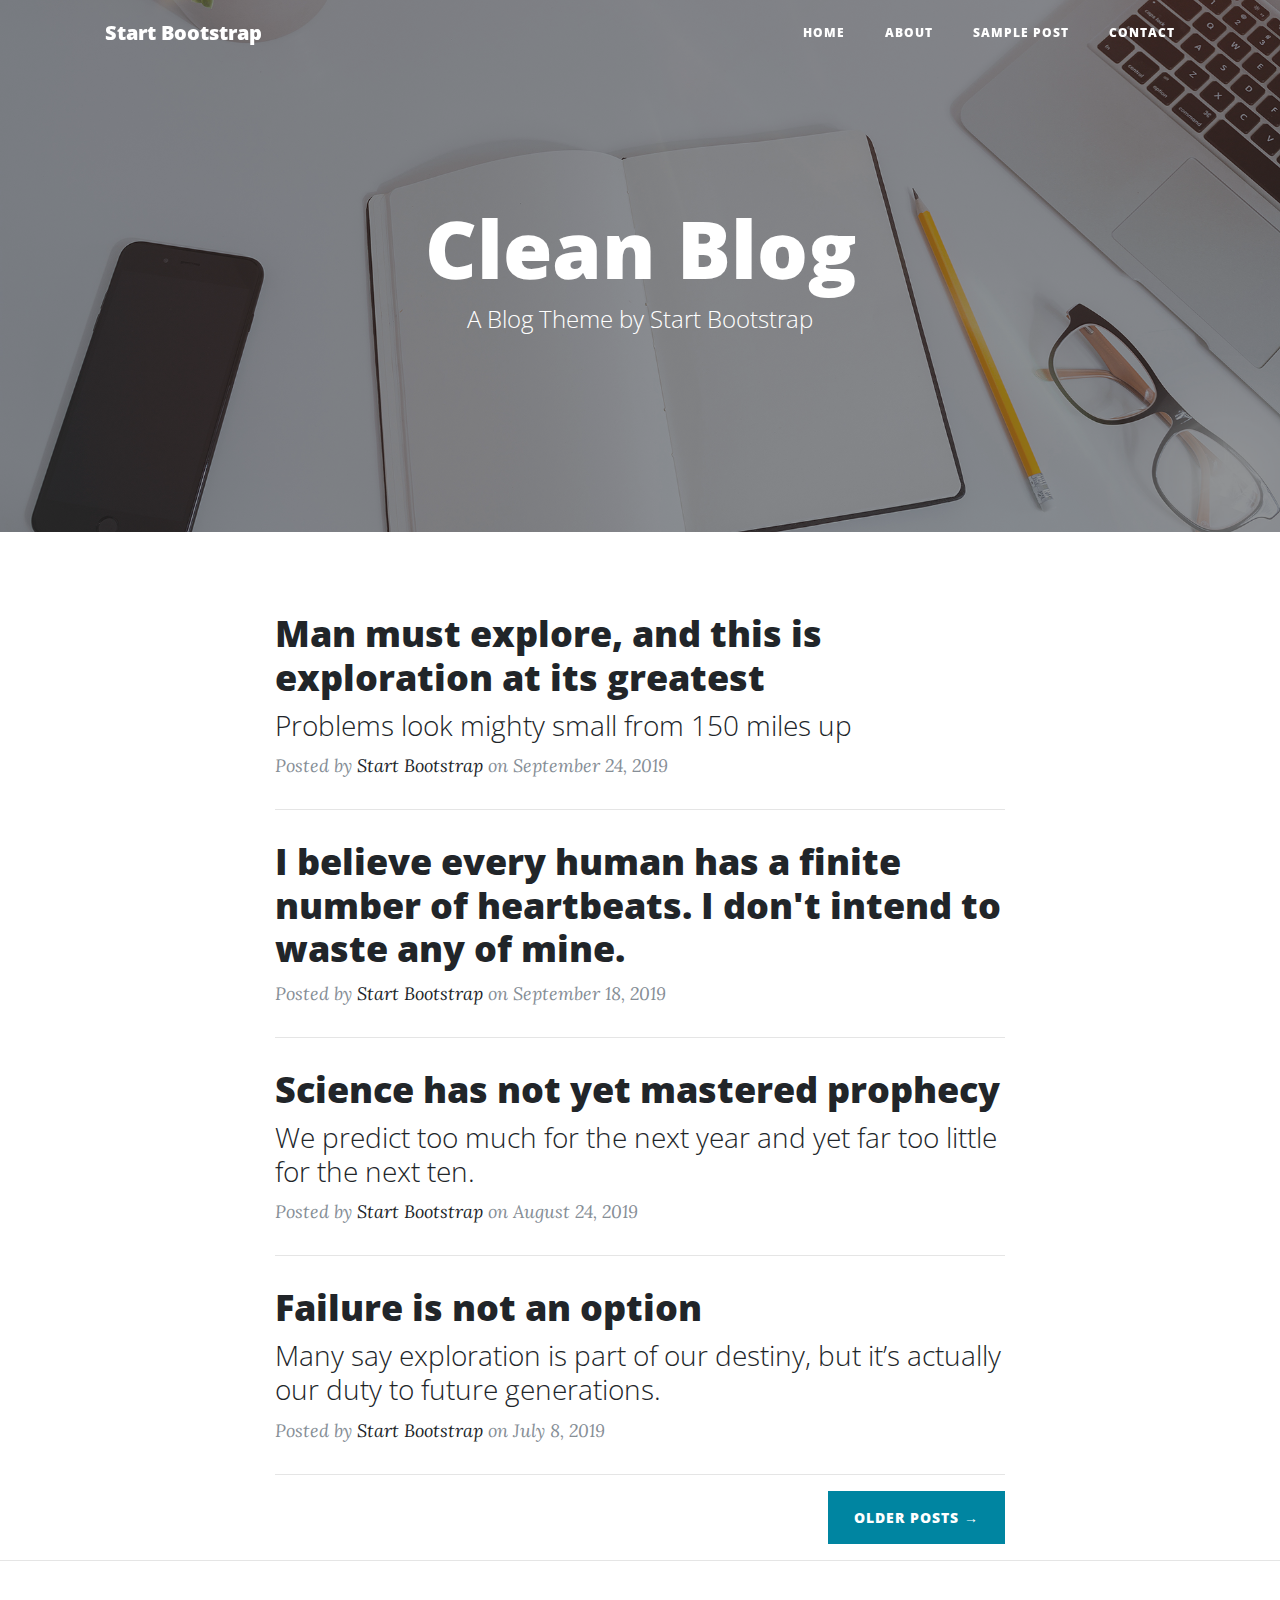
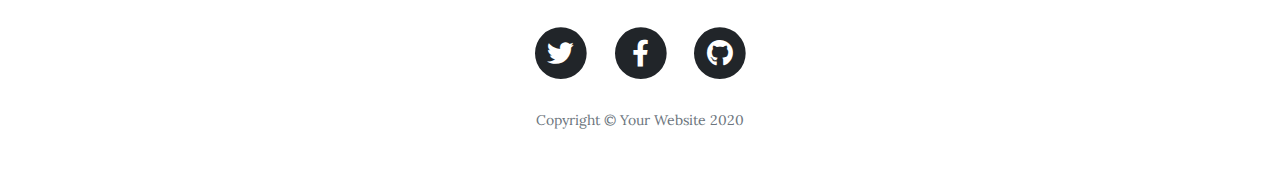
<file: copy/index.html>
<!DOCTYPE html>
<html lang="en">

<head>

  <meta charset="utf-8">
  <meta name="viewport" content="width=device-width, initial-scale=1, shrink-to-fit=no">
  <meta name="description" content="">
  <meta name="author" content="">

  <title>Clean Blog - Start Bootstrap Theme</title>

  <!-- Bootstrap core CSS -->
  <link href="vendor/bootstrap/css/bootstrap.min.css" rel="stylesheet">

  <!-- Custom fonts for this template -->
  <link href="vendor/fontawesome-free/css/all.min.css" rel="stylesheet" type="text/css">
  <link href='https://fonts.googleapis.com/css?family=Lora:400,700,400italic,700italic' rel='stylesheet' type='text/css'>
  <link href='https://fonts.googleapis.com/css?family=Open+Sans:300italic,400italic,600italic,700italic,800italic,400,300,600,700,800' rel='stylesheet' type='text/css'>

  <!-- Custom styles for this template -->
  <link href="css/clean-blog.min.css" rel="stylesheet">

</head>

<body>

  <!-- Navigation -->
  <nav class="navbar navbar-expand-lg navbar-light fixed-top" id="mainNav">
    <div class="container">
      <a class="navbar-brand" href="index.html">Start Bootstrap</a>
      <button class="navbar-toggler navbar-toggler-right" type="button" data-toggle="collapse" data-target="#navbarResponsive" aria-controls="navbarResponsive" aria-expanded="false" aria-label="Toggle navigation">
        Menu
        <i class="fas fa-bars"></i>
      </button>
      <div class="collapse navbar-collapse" id="navbarResponsive">
        <ul class="navbar-nav ml-auto">
          <li class="nav-item">
            <a class="nav-link" href="index.html">Home</a>
          </li>
          <li class="nav-item">
            <a class="nav-link" href="about.html">About</a>
          </li>
          <li class="nav-item">
            <a class="nav-link" href="post.html">Sample Post</a>
          </li>
          <li class="nav-item">
            <a class="nav-link" href="contact.html">Contact</a>
          </li>
        </ul>
      </div>
    </div>
  </nav>

  <!-- Page Header -->
  <header class="masthead" style="background-image: url('img/home-bg.jpg')">
    <div class="overlay"></div>
    <div class="container">
      <div class="row">
        <div class="col-lg-8 col-md-10 mx-auto">
          <div class="site-heading">
            <h1>Clean Blog</h1>
            <span class="subheading">A Blog Theme by Start Bootstrap</span>
          </div>
        </div>
      </div>
    </div>
  </header>

  <!-- Main Content -->
  <div class="container">
    <div class="row">
      <div class="col-lg-8 col-md-10 mx-auto">
        <div class="post-preview">
          <a href="post.html">
            <h2 class="post-title">
              Man must explore, and this is exploration at its greatest
            </h2>
            <h3 class="post-subtitle">
              Problems look mighty small from 150 miles up
            </h3>
          </a>
          <p class="post-meta">Posted by
            <a href="#">Start Bootstrap</a>
            on September 24, 2019</p>
        </div>
        <hr>
        <div class="post-preview">
          <a href="post.html">
            <h2 class="post-title">
              I believe every human has a finite number of heartbeats. I don't intend to waste any of mine.
            </h2>
          </a>
          <p class="post-meta">Posted by
            <a href="#">Start Bootstrap</a>
            on September 18, 2019</p>
        </div>
        <hr>
        <div class="post-preview">
          <a href="post.html">
            <h2 class="post-title">
              Science has not yet mastered prophecy
            </h2>
            <h3 class="post-subtitle">
              We predict too much for the next year and yet far too little for the next ten.
            </h3>
          </a>
          <p class="post-meta">Posted by
            <a href="#">Start Bootstrap</a>
            on August 24, 2019</p>
        </div>
        <hr>
        <div class="post-preview">
          <a href="post.html">
            <h2 class="post-title">
              Failure is not an option
            </h2>
            <h3 class="post-subtitle">
              Many say exploration is part of our destiny, but it’s actually our duty to future generations.
            </h3>
          </a>
          <p class="post-meta">Posted by
            <a href="#">Start Bootstrap</a>
            on July 8, 2019</p>
        </div>
        <hr>
        <!-- Pager -->
        <div class="clearfix">
          <a class="btn btn-primary float-right" href="#">Older Posts &rarr;</a>
        </div>
      </div>
    </div>
  </div>

  <hr>

  <!-- Footer -->
  <footer>
    <div class="container">
      <div class="row">
        <div class="col-lg-8 col-md-10 mx-auto">
          <ul class="list-inline text-center">
            <li class="list-inline-item">
              <a href="#">
                <span class="fa-stack fa-lg">
                  <i class="fas fa-circle fa-stack-2x"></i>
                  <i class="fab fa-twitter fa-stack-1x fa-inverse"></i>
                </span>
              </a>
            </li>
            <li class="list-inline-item">
              <a href="#">
                <span class="fa-stack fa-lg">
                  <i class="fas fa-circle fa-stack-2x"></i>
                  <i class="fab fa-facebook-f fa-stack-1x fa-inverse"></i>
                </span>
              </a>
            </li>
            <li class="list-inline-item">
              <a href="#">
                <span class="fa-stack fa-lg">
                  <i class="fas fa-circle fa-stack-2x"></i>
                  <i class="fab fa-github fa-stack-1x fa-inverse"></i>
                </span>
              </a>
            </li>
          </ul>
          <p class="copyright text-muted">Copyright &copy; Your Website 2020</p>
        </div>
      </div>
    </div>
  </footer>

  <!-- Bootstrap core JavaScript -->
  <script src="vendor/jquery/jquery.min.js"></script>
  <script src="vendor/bootstrap/js/bootstrap.bundle.min.js"></script>

  <!-- Custom scripts for this template -->
  <script src="js/clean-blog.min.js"></script>

</body>

</html>
</file>
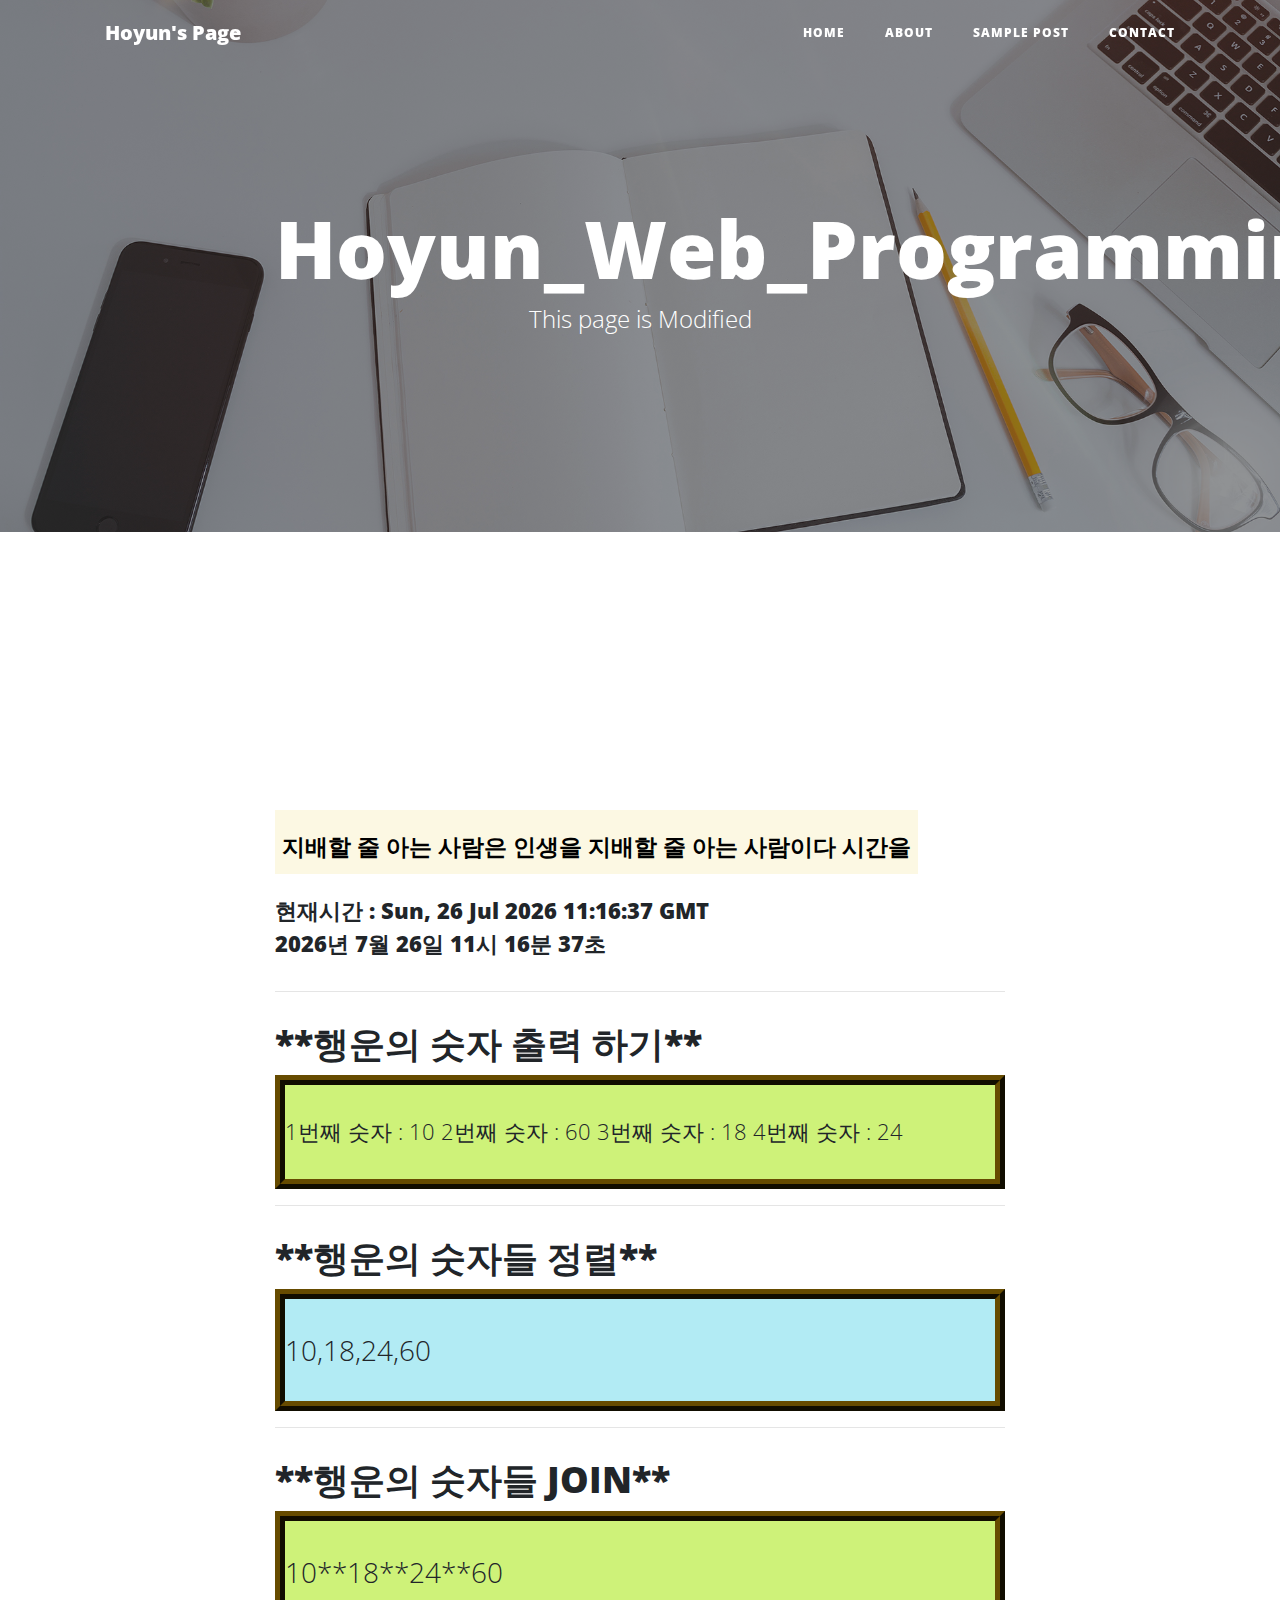
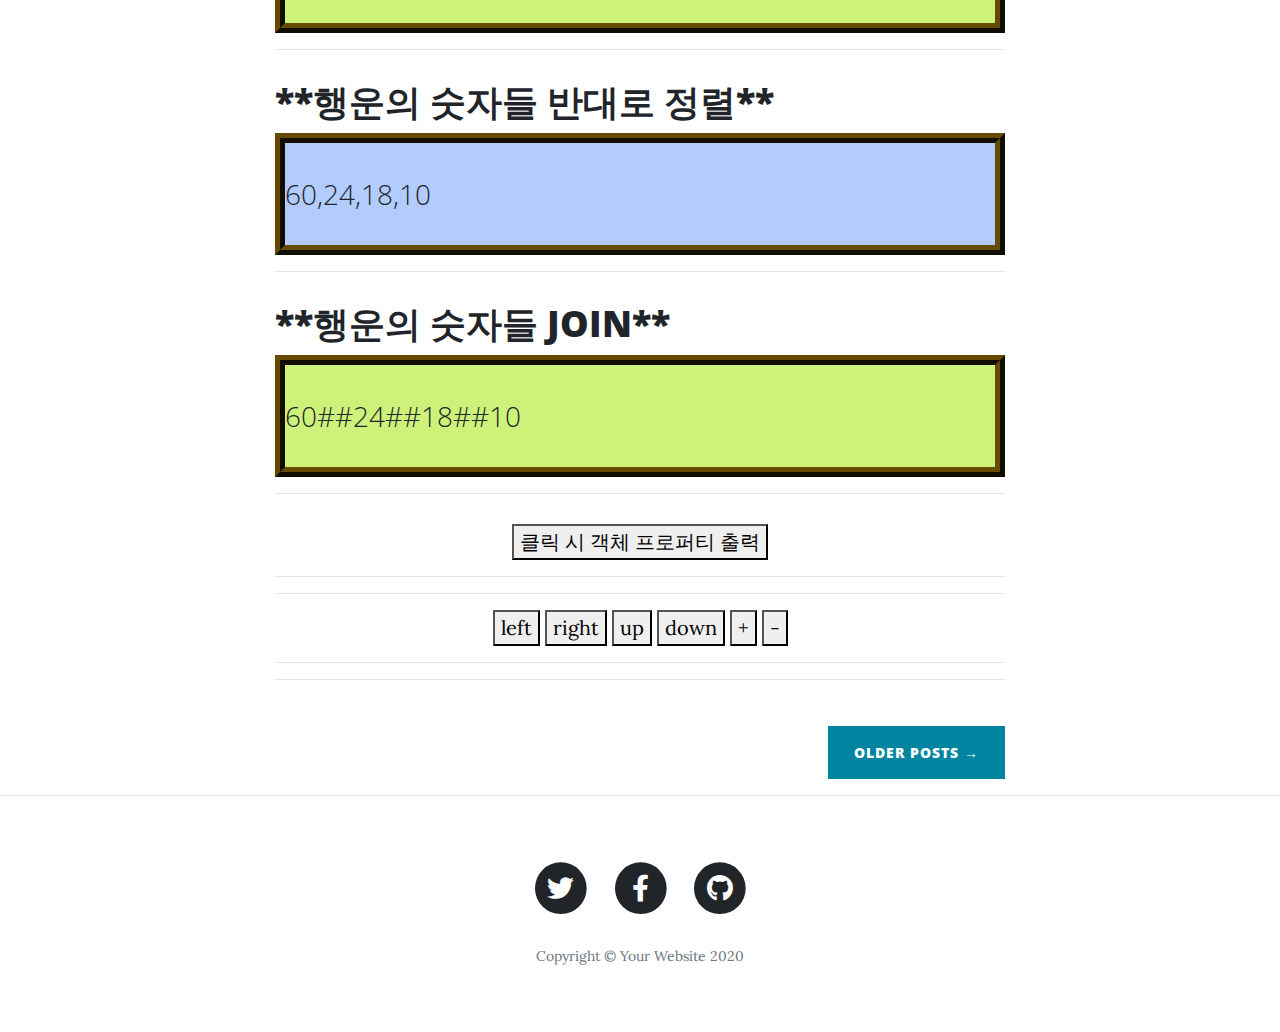
<file: modify/index.html>
<!DOCTYPE html>
<html lang="en">

<head>

  <meta charset="utf-8">
  <meta name="viewport" content="width=device-width, initial-scale=1, shrink-to-fit=no">
  <meta name="description" content="">
  <meta name="author" content="">

  <title>Web_programming</title>

  <!-- Bootstrap core CSS -->
  <link href="vendor/bootstrap/css/bootstrap.min.css" rel="stylesheet">

  <!-- Custom fonts for this template -->
  <link href="vendor/fontawesome-free/css/all.min.css" rel="stylesheet" type="text/css">
  <link href='https://fonts.googleapis.com/css?family=Lora:400,700,400italic,700italic' rel='stylesheet' type='text/css'>
  <link href='https://fonts.googleapis.com/css?family=Open+Sans:300italic,400italic,600italic,700italic,800italic,400,300,600,700,800' rel='stylesheet' type='text/css'>

  <!-- Custom styles for this template -->
  <link href="css/clean-blog.min.css" rel="stylesheet">

</head>

<body onload="hoyun()">

  <!-- Navigation -->
  <nav class="navbar navbar-expand-lg navbar-light fixed-top" id="mainNav">
    <div id="hoyundiv" class="container">
      <a class="navbar-brand" href="index.html">Hoyun's Page</a>
      <button class="navbar-toggler navbar-toggler-right" type="button" data-toggle="collapse" data-target="#navbarResponsive" aria-controls="navbarResponsive" aria-expanded="false" aria-label="Toggle navigation">
        Menu
        <i class="fas fa-bars"></i>
      </button>
      <div class="collapse navbar-collapse" id="navbarResponsive">
        <ul class="navbar-nav ml-auto">
          <li class="nav-item">
            <a class="nav-link" href="index.html">Home</a>
          </li>
          <li class="nav-item">
            <a class="nav-link" href="about.html">About</a>
          </li>
          <li class="nav-item">
            <a class="nav-link" href="post.html">Sample Post</a>
          </li>
          <li class="nav-item">
            <a class="nav-link" href="contact.html">Contact</a>
          </li>
        </ul>
      </div>
    </div>
  </nav>

  <!-- Page Header -->
  <header class="masthead" style="background-image: url('img/home-bg.jpg')">
    <div class="overlay"></div>
    <div class="container">
      <div class="row">
        <div class="col-lg-8 col-md-10 mx-auto">
          <div class="site-heading">
            <h1>Hoyun_Web_Programming</h1>
            <span class="subheading">This page is Modified</span>
          </div>
        </div>
      </div>
    </div>
  </header>
<div style="text-align: center;">
  <canvas id ="canvas" width="800" height="200" style="display: inline-block;"
  onmouseover="startTimer(5000)"
  onmouseout="cancelTimer()">
</div>
  <!-- Main Content -->
  <div class="container">
    <div class="row">
      <div class="col-lg-8 col-md-10 mx-auto">
        <div class="post-preview">
          <a href="post.html">
              <h2 class="post-title">
               <mark><span id="I_span" style="font-size: 0.65em">시간을 지배할 줄 아는 사람은 인생을 지배할 줄 아는 사람이다 </span></mark>
              </h2>
            <h3>
              <div style="font-size: 0.8em"><p id="nowtime"></p></div>
            </h3>
          </a>

        </div>
        <hr>
        <div class="post-preview">
          <a href="post.html">
            <h2 class="post-title">
              **행운의 숫자 출력 하기**  
            </h2>
            <h3 class="post-subtitle">
              <div style="background-color: #CEF279; border:10px ridge #664B00"><p id="p" style="font-size: 0.8em"> </p></div>
            </h3>

          </a>

        </div>
        <hr>
        <div class="post-preview">
          <a href="post.html">
            <h2 class="post-title">
              **행운의 숫자들 정렬**
            </h2>

            <h3 class="post-subtitle">
              <div id=divW style="border:10px ridge #664B00"><p id="p_sort"></p></div>
            </h3>
          </a>
        </div>

        <hr>
        <div class="post-preview" >
          <a href="post.html">
            <h2 class="post-title">
              **행운의 숫자들 JOIN**
            </h2>

            <h3 class="post-subtitle">
              <div style="background-color: #CEF279; border:10px ridge #664B00"><p id="p_join"> </p></div>
            </h3>
          </a>
        </div>
        <hr>
        <div class="post-preview">
          <a href="post.html">
            <h2 class="post-title">
             **행운의 숫자들 반대로 정렬**
            </h2>
            <h3 class="post-subtitle">
              <div id=divg style="border:10px ridge #664B00"><p id="p_resort"> </p></div>
            </h3>
          </a>
        </div>
        <hr>
        <div class="post-preview">
          <a href="post.html">
            <h2 class="post-title">
              **행운의 숫자들 JOIN**
            </h2>
            <h3 class="post-subtitle">
              <div style="background-color: #CEF279; border:10px ridge #664B00" ><p id="p_rejoin"> </p></div>
            </h3>
          </a>
        </div>
        <hr>
        <!-- Pager -->
            <div style="text-align: center;">
              <p id="firstP"></p>
              <button onclick="f_text(event)">클릭 시 객체 프로퍼티 출력</button>
            </div>
            <hr>
            <hr>
            <div style="text-align: center;"> <!--10.5 윈도우의 위치와 크기 조절-->
              <button onclick="window.moveBy(-10, 0)">left</button>
              <button onclick="window.moveBy(10, 0)">right</button>
              <button onclick="self.moveBy(0, -10)">up</button>
              <button onclick="moveBy(0, 10)">down</button>
              <button onclick="resizeBy(10, 10)">+</button>
              <button onclick="resizeBy(-10, -10)">-</button>
            </div>
            <hr>
            <hr>
            <br>
        <div class="clearfix">
          <a id="older" class="btn btn-primary float-right" href="#">Older Posts &rarr;</a>
        </div>
      </div>
    </div>
  </div>

  <hr>

  <!-- Footer -->
  <footer>
    <div class="container">
      <div class="row">
        <div class="col-lg-8 col-md-10 mx-auto">
          <ul class="list-inline text-center">
            <li class="list-inline-item">
              <a href="#">
                <span class="fa-stack fa-lg">
                  <i class="fas fa-circle fa-stack-2x"></i>
                  <i class="fab fa-twitter fa-stack-1x fa-inverse"></i>
                </span>
              </a>
            </li>
            <li class="list-inline-item">
              <a href="#">
                <span class="fa-stack fa-lg">
                  <i class="fas fa-circle fa-stack-2x"></i>
                  <i class="fab fa-facebook-f fa-stack-1x fa-inverse"></i>
                </span>
              </a>
            </li>
            <li class="list-inline-item">
              <a href="#">
                <span class="fa-stack fa-lg">
                  <i class="fas fa-circle fa-stack-2x"></i>
                  <i class="fab fa-github fa-stack-1x fa-inverse"></i>
                </span>
              </a>
            </li>
          </ul>
          <p class="copyright text-muted">Copyright &copy; Your Website 2020</p>
        </div>
      </div>
    </div>
  </footer>

  <!-- Bootstrap core JavaScript -->
  <script src="vendor/jquery/jquery.min.js"></script>
  <script src="vendor/bootstrap/js/bootstrap.bundle.min.js"></script>

  <!-- Custom scripts for this template -->
  <script src="js/clean-blog.min.js"></script>

  <script type="text/javascript">
    var p = document.getElementById("p");
    var p_sort = document.getElementById("p_sort"); 
    var p_join = document.getElementById("p_join");
    var p_resort = document.getElementById("p_resort");
    var p_rejoin = document.getElementById("p_rejoin");
    var str="";
    var str_re="";
    var array = new Array(); // ** 7.3 Array객체로 배열 만들기 **
    array[0] = Math.floor(Math.random()*100);
    array[1] = Math.floor(Math.random()*100);
    array[2] = Math.floor(Math.random()*100);
    array[3] = Math.floor(Math.random()*100);
    
    for(var i=0;i<array.length;i++)
    {
      var str = str+(i+1)+"번째 숫자 : "+array[i]+ " ";
    }

    
    p.innerHTML=str;
    p_sort.innerHTML = array.sort(); // ** 7.4 Array객체의 메소드 활용 ** 
    p_join.innerHTML = array.join("**"); // ** 7.4 Array객체의 메소드 활용 ** 
    p_resort.innerHTML = array.reverse(); // ** 7.4 Array객체의 메소드 활용 ** 
    p_rejoin.innerHTML = array.join("##"); // ** 7.4 Array객체의 메소드 활용 ** 

    var current = new Date(); // ** 7.6 방문 시간에 따라 변하는 배경색 만들기 ** 
    var divg=document.getElementById("divg");
    var divW=document.getElementById("divW");
    if(current.getSeconds() % 2 == 0)
    {
      divg.style.backgroundColor = "#B2EBF4";
      divW.style.backgroundColor = "#B2CCFF";
    }
    else
    {
      divg.style.backgroundColor = "#B2CCFF";
      divW.style.backgroundColor = "#B2EBF4";
    }
    var now = new Date(); // ** 7.5 Date 객체 생성 및 활용 **
    var timestr = "현재시간 : " + now.toUTCString()+ "<br>";
    timestr += now.getFullYear() +"년 ";
    timestr += now.getMonth()+1+"월 ";
    timestr += now.getDate()+"일 ";
    timestr += now.getHours()+"시 ";
    timestr += now.getMinutes()+"분 ";
    timestr += now.getSeconds()+"초 ";
    var nowtime = document.getElementById("nowtime");
    nowtime.innerHTML=timestr;

    
    function hoyun(){
        var hoyundiv = document.getElementById("hoyundiv"); // ** 9.4 익명함수로 이벤트 리스너 작성 **
        hoyundiv.onmouseover= function() {
          this.style.backgroundColor = "#FFD9EC";
        };
        hoyundiv.addEventListener("mouseout",function(){
          this.style.backgroundColor="";
        });
        }
    

    var older = document.getElementById("older");

    function f(e){ // **9.5 이벤트 리스너에서 이벤트 객체 전달 받기 **
      alert(e.type+"이벤트 발생 !!");
    }
    older.onmouseover = f;

    function f_text(e){ // **9.6 이벤트 객체의 프로퍼티 출력 **
      var text = "type : " + e.type + "<br>"
      + "target : " + e.target + "<br>"
      + "currentTarget : " + e.currentTarget + "<br>"
      + "defaultPrevented : " + e.defaultPrevented;

      var p=document.getElementById("firstP");
      p.innerHTML = text;
    }

    var span=document.getElementById("I_span"); // **10.4 setInterval()로 텍스트 회전 **
    var I_timerID = setInterval("deRotate()", 200);

    span.onclick = function(e) {
      clearInterval(I_timerID);
    }
    function deRotate() {
      var spanstr = span.innerHTML;
      var firstChar = spanstr.substr(0,1);
      var remains = spanstr.substr(1, str.length-1);
      spanstr=remains+firstChar;
      span.innerHTML=spanstr;
    }


  </script>

  <script type="text/javascript">
    var img = new Image(); // ** 애니메이션 만들기 **

    // 변수
    // 스크롤될 이미지, 방향, 속도를 바꾸려면 변수값을 바꾼다.

    img.src = 'https://mdn.mozillademos.org/files/4553/Capitan_Meadows,_Yosemite_National_Park.jpg';
    var CanvasXSize = 800;
    var CanvasYSize = 200;
    var speed = 30; // 값이 작을 수록 빨라진다
    var scale = 1.05;
    var y = -4.5; // 수직 옵셋

    // 주요 프로그램

    var dx = 0.75;
    var imgW;
    var imgH;
    var x = 0;
    var clearX;
    var clearY;
    var ctx;

    img.onload = function() {
        imgW = img.width*scale;
        imgH = img.height*scale;
        if (imgW > CanvasXSize) { x = CanvasXSize-imgW; } // 캔버스보다 큰 이미지
        if (imgW > CanvasXSize) { clearX = imgW; } // 캔버스보다 큰 이미지
        else { clearX = CanvasXSize; }
        if (imgH > CanvasYSize) { clearY = imgH; } // 캔버스보다 큰 이미지
        else { clearY = CanvasYSize; }
        // 캔버스 요소 얻기
        ctx = document.getElementById('canvas').getContext('2d');
        // 새로 그리기 속도 설정
        return setInterval(draw, speed);
    }

    function draw() {
        // 캔버스를 비운다
        ctx.clearRect(0,0,clearX,clearY);
        // 이미지가 캔버스보다 작거나 같다면 (If image is <= Canvas Size)
        if (imgW <= CanvasXSize) {
            // 재설정, 처음부터 시작
            if (x > (CanvasXSize)) { x = 0; }
            // 추가 이미지 그리기
            if (x > (CanvasXSize-imgW)) { ctx.drawImage(img,x-CanvasXSize+1,y,imgW,imgH); }
        }
        // 이미지가 캔버스보다 크다면 (If image is > Canvas Size)
        else {
            // 재설정, 처음부터 시작
            if (x > (CanvasXSize)) { x = CanvasXSize-imgW; }
            // 추가 이미지 그리기
            if (x > (CanvasXSize-imgW)) { ctx.drawImage(img,x-imgW+1,y,imgW,imgH); }
        }
        // 이미지 그리기
        ctx.drawImage(img,x,y,imgW,imgH);
        // 움직임 정도
        x += dx;
    }

    var timerID = null; // ** 10.3 setTimeout() 으로 웹 페이지 자동 연결 **
    function startTimer(time) {
      timerID = setTimeout("load('http://www.naver.com')", time);

      document.getElementById("canvas").title = "타이머 작동 !!"
    }
    function cancelTimer() {
      if(timerID != null)
      {
        clearTimeout(timerID);
      }
    }
    function load(url){
      window.location=url;
    }


  </script>
</body>

</html>
</file>
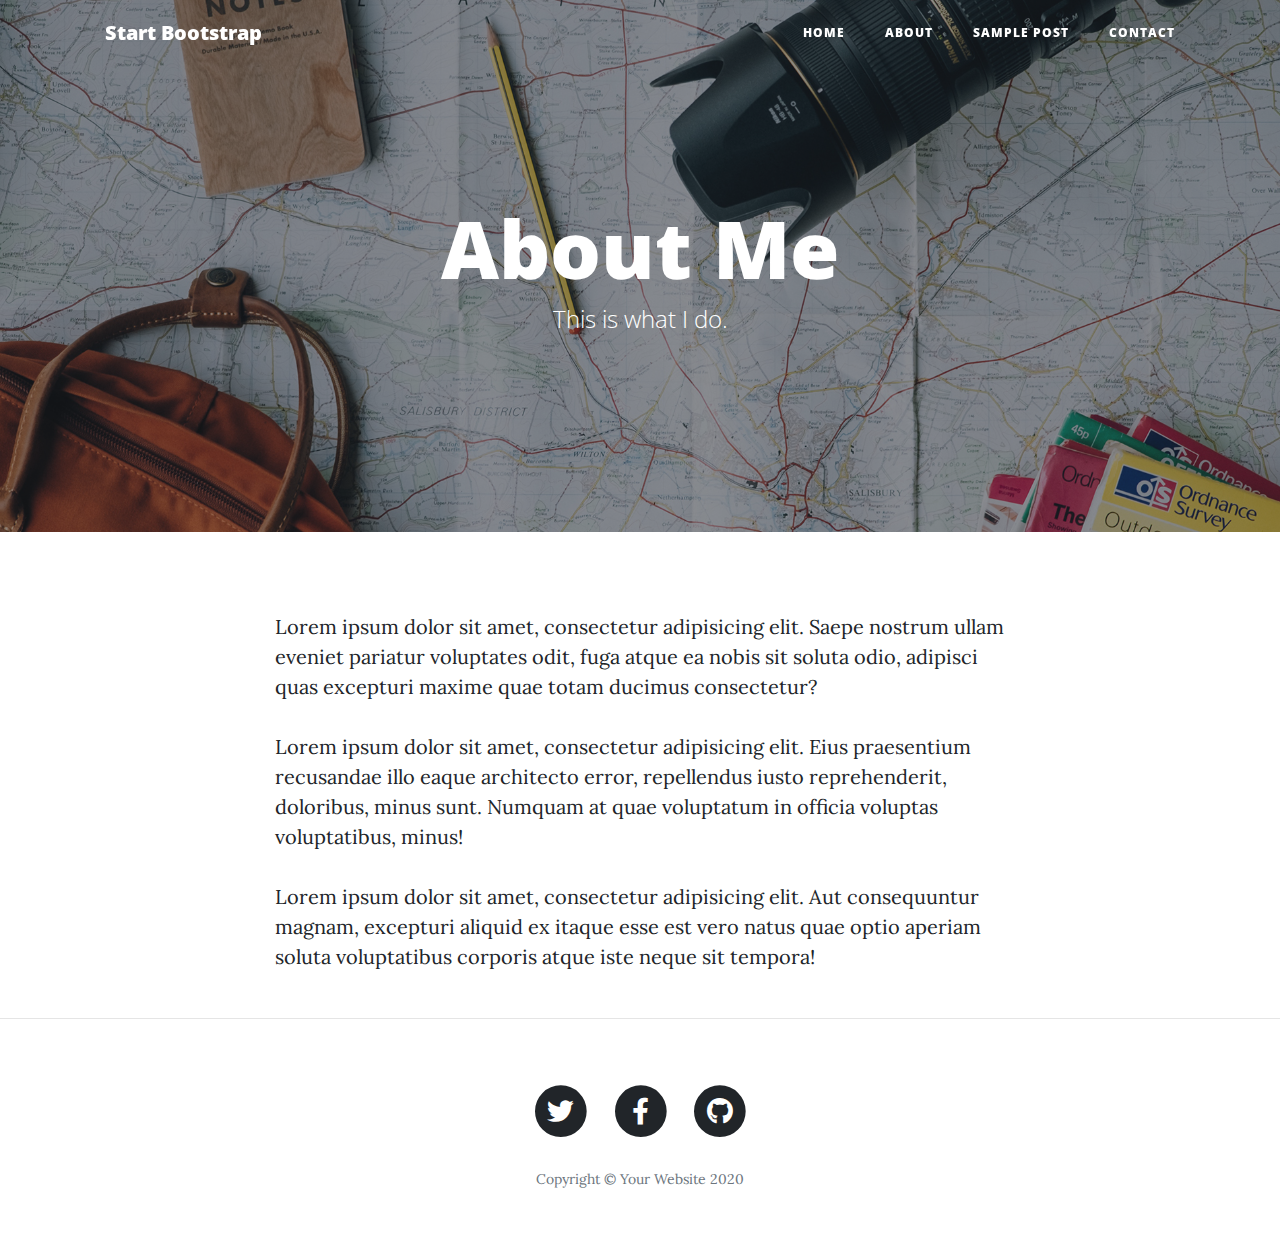
<file: copy/about.html>
<!DOCTYPE html>
<html lang="en">

<head>

  <meta charset="utf-8">
  <meta name="viewport" content="width=device-width, initial-scale=1, shrink-to-fit=no">
  <meta name="description" content="">
  <meta name="author" content="">

  <title>Clean Blog - Start Bootstrap Theme</title>

  <!-- Bootstrap core CSS -->
  <link href="vendor/bootstrap/css/bootstrap.min.css" rel="stylesheet">

  <!-- Custom fonts for this template -->
  <link href="vendor/fontawesome-free/css/all.min.css" rel="stylesheet" type="text/css">
  <link href='https://fonts.googleapis.com/css?family=Lora:400,700,400italic,700italic' rel='stylesheet' type='text/css'>
  <link href='https://fonts.googleapis.com/css?family=Open+Sans:300italic,400italic,600italic,700italic,800italic,400,300,600,700,800' rel='stylesheet' type='text/css'>

  <!-- Custom styles for this template -->
  <link href="css/clean-blog.min.css" rel="stylesheet">

</head>

<body>

  <!-- Navigation -->
  <nav class="navbar navbar-expand-lg navbar-light fixed-top" id="mainNav">
    <div class="container">
      <a class="navbar-brand" href="index.html">Start Bootstrap</a>
      <button class="navbar-toggler navbar-toggler-right" type="button" data-toggle="collapse" data-target="#navbarResponsive" aria-controls="navbarResponsive" aria-expanded="false" aria-label="Toggle navigation">
        Menu
        <i class="fas fa-bars"></i>
      </button>
      <div class="collapse navbar-collapse" id="navbarResponsive">
        <ul class="navbar-nav ml-auto">
          <li class="nav-item">
            <a class="nav-link" href="index.html">Home</a>
          </li>
          <li class="nav-item">
            <a class="nav-link" href="about.html">About</a>
          </li>
          <li class="nav-item">
            <a class="nav-link" href="post.html">Sample Post</a>
          </li>
          <li class="nav-item">
            <a class="nav-link" href="contact.html">Contact</a>
          </li>
        </ul>
      </div>
    </div>
  </nav>

  <!-- Page Header -->
  <header class="masthead" style="background-image: url('img/about-bg.jpg')">
    <div class="overlay"></div>
    <div class="container">
      <div class="row">
        <div class="col-lg-8 col-md-10 mx-auto">
          <div class="page-heading">
            <h1>About Me</h1>
            <span class="subheading">This is what I do.</span>
          </div>
        </div>
      </div>
    </div>
  </header>

  <!-- Main Content -->
  <div class="container">
    <div class="row">
      <div class="col-lg-8 col-md-10 mx-auto">
        <p>Lorem ipsum dolor sit amet, consectetur adipisicing elit. Saepe nostrum ullam eveniet pariatur voluptates odit, fuga atque ea nobis sit soluta odio, adipisci quas excepturi maxime quae totam ducimus consectetur?</p>
        <p>Lorem ipsum dolor sit amet, consectetur adipisicing elit. Eius praesentium recusandae illo eaque architecto error, repellendus iusto reprehenderit, doloribus, minus sunt. Numquam at quae voluptatum in officia voluptas voluptatibus, minus!</p>
        <p>Lorem ipsum dolor sit amet, consectetur adipisicing elit. Aut consequuntur magnam, excepturi aliquid ex itaque esse est vero natus quae optio aperiam soluta voluptatibus corporis atque iste neque sit tempora!</p>
      </div>
    </div>
  </div>

  <hr>

  <!-- Footer -->
  <footer>
    <div class="container">
      <div class="row">
        <div class="col-lg-8 col-md-10 mx-auto">
          <ul class="list-inline text-center">
            <li class="list-inline-item">
              <a href="#">
                <span class="fa-stack fa-lg">
                  <i class="fas fa-circle fa-stack-2x"></i>
                  <i class="fab fa-twitter fa-stack-1x fa-inverse"></i>
                </span>
              </a>
            </li>
            <li class="list-inline-item">
              <a href="#">
                <span class="fa-stack fa-lg">
                  <i class="fas fa-circle fa-stack-2x"></i>
                  <i class="fab fa-facebook-f fa-stack-1x fa-inverse"></i>
                </span>
              </a>
            </li>
            <li class="list-inline-item">
              <a href="#">
                <span class="fa-stack fa-lg">
                  <i class="fas fa-circle fa-stack-2x"></i>
                  <i class="fab fa-github fa-stack-1x fa-inverse"></i>
                </span>
              </a>
            </li>
          </ul>
          <p class="copyright text-muted">Copyright &copy; Your Website 2020</p>
        </div>
      </div>
    </div>
  </footer>

  <!-- Bootstrap core JavaScript -->
  <script src="vendor/jquery/jquery.min.js"></script>
  <script src="vendor/bootstrap/js/bootstrap.bundle.min.js"></script>

  <!-- Custom scripts for this template -->
  <script src="js/clean-blog.min.js"></script>

</body>

</html>
</file>
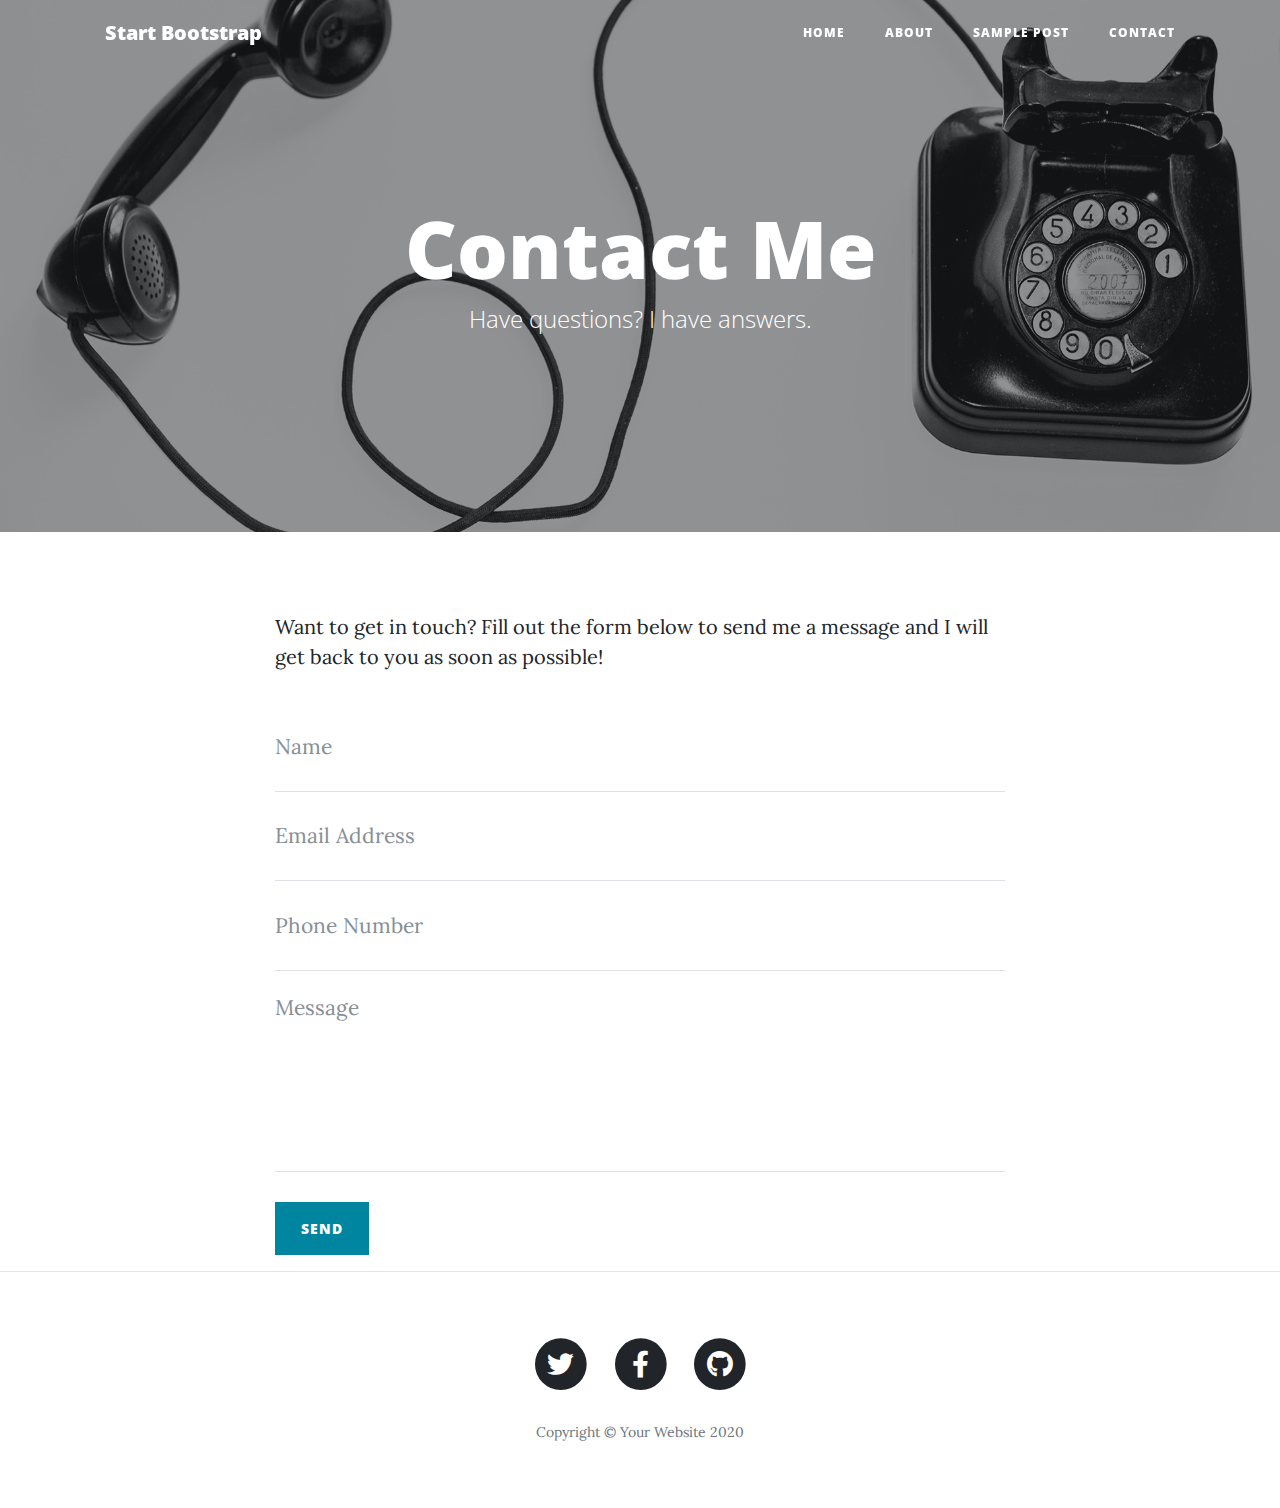
<file: copy/contact.html>
<!DOCTYPE html>
<html lang="en">

<head>

  <meta charset="utf-8">
  <meta name="viewport" content="width=device-width, initial-scale=1, shrink-to-fit=no">
  <meta name="description" content="">
  <meta name="author" content="">

  <title>Clean Blog - Start Bootstrap Theme</title>

  <!-- Bootstrap core CSS -->
  <link href="vendor/bootstrap/css/bootstrap.min.css" rel="stylesheet">

  <!-- Custom fonts for this template -->
  <link href="vendor/fontawesome-free/css/all.min.css" rel="stylesheet" type="text/css">
  <link href='https://fonts.googleapis.com/css?family=Lora:400,700,400italic,700italic' rel='stylesheet' type='text/css'>
  <link href='https://fonts.googleapis.com/css?family=Open+Sans:300italic,400italic,600italic,700italic,800italic,400,300,600,700,800' rel='stylesheet' type='text/css'>

  <!-- Custom styles for this template -->
  <link href="css/clean-blog.min.css" rel="stylesheet">

</head>

<body>

  <!-- Navigation -->
  <nav class="navbar navbar-expand-lg navbar-light fixed-top" id="mainNav">
    <div class="container">
      <a class="navbar-brand" href="index.html">Start Bootstrap</a>
      <button class="navbar-toggler navbar-toggler-right" type="button" data-toggle="collapse" data-target="#navbarResponsive" aria-controls="navbarResponsive" aria-expanded="false" aria-label="Toggle navigation">
        Menu
        <i class="fas fa-bars"></i>
      </button>
      <div class="collapse navbar-collapse" id="navbarResponsive">
        <ul class="navbar-nav ml-auto">
          <li class="nav-item">
            <a class="nav-link" href="index.html">Home</a>
          </li>
          <li class="nav-item">
            <a class="nav-link" href="about.html">About</a>
          </li>
          <li class="nav-item">
            <a class="nav-link" href="post.html">Sample Post</a>
          </li>
          <li class="nav-item">
            <a class="nav-link" href="contact.html">Contact</a>
          </li>
        </ul>
      </div>
    </div>
  </nav>

  <!-- Page Header -->
  <header class="masthead" style="background-image: url('img/contact-bg.jpg')">
    <div class="overlay"></div>
    <div class="container">
      <div class="row">
        <div class="col-lg-8 col-md-10 mx-auto">
          <div class="page-heading">
            <h1>Contact Me</h1>
            <span class="subheading">Have questions? I have answers.</span>
          </div>
        </div>
      </div>
    </div>
  </header>

  <!-- Main Content -->
  <div class="container">
    <div class="row">
      <div class="col-lg-8 col-md-10 mx-auto">
        <p>Want to get in touch? Fill out the form below to send me a message and I will get back to you as soon as possible!</p>
        <!-- Contact Form - Enter your email address on line 19 of the mail/contact_me.php file to make this form work. -->
        <!-- WARNING: Some web hosts do not allow emails to be sent through forms to common mail hosts like Gmail or Yahoo. It's recommended that you use a private domain email address! -->
        <!-- To use the contact form, your site must be on a live web host with PHP! The form will not work locally! -->
        <form name="sentMessage" id="contactForm" novalidate>
          <div class="control-group">
            <div class="form-group floating-label-form-group controls">
              <label>Name</label>
              <input type="text" class="form-control" placeholder="Name" id="name" required data-validation-required-message="Please enter your name.">
              <p class="help-block text-danger"></p>
            </div>
          </div>
          <div class="control-group">
            <div class="form-group floating-label-form-group controls">
              <label>Email Address</label>
              <input type="email" class="form-control" placeholder="Email Address" id="email" required data-validation-required-message="Please enter your email address.">
              <p class="help-block text-danger"></p>
            </div>
          </div>
          <div class="control-group">
            <div class="form-group col-xs-12 floating-label-form-group controls">
              <label>Phone Number</label>
              <input type="tel" class="form-control" placeholder="Phone Number" id="phone" required data-validation-required-message="Please enter your phone number.">
              <p class="help-block text-danger"></p>
            </div>
          </div>
          <div class="control-group">
            <div class="form-group floating-label-form-group controls">
              <label>Message</label>
              <textarea rows="5" class="form-control" placeholder="Message" id="message" required data-validation-required-message="Please enter a message."></textarea>
              <p class="help-block text-danger"></p>
            </div>
          </div>
          <br>
          <div id="success"></div>
          <button type="submit" class="btn btn-primary" id="sendMessageButton">Send</button>
        </form>
      </div>
    </div>
  </div>

  <hr>

  <!-- Footer -->
  <footer>
    <div class="container">
      <div class="row">
        <div class="col-lg-8 col-md-10 mx-auto">
          <ul class="list-inline text-center">
            <li class="list-inline-item">
              <a href="#">
                <span class="fa-stack fa-lg">
                  <i class="fas fa-circle fa-stack-2x"></i>
                  <i class="fab fa-twitter fa-stack-1x fa-inverse"></i>
                </span>
              </a>
            </li>
            <li class="list-inline-item">
              <a href="#">
                <span class="fa-stack fa-lg">
                  <i class="fas fa-circle fa-stack-2x"></i>
                  <i class="fab fa-facebook-f fa-stack-1x fa-inverse"></i>
                </span>
              </a>
            </li>
            <li class="list-inline-item">
              <a href="#">
                <span class="fa-stack fa-lg">
                  <i class="fas fa-circle fa-stack-2x"></i>
                  <i class="fab fa-github fa-stack-1x fa-inverse"></i>
                </span>
              </a>
            </li>
          </ul>
          <p class="copyright text-muted">Copyright &copy; Your Website 2020</p>
        </div>
      </div>
    </div>
  </footer>

  <!-- Bootstrap core JavaScript -->
  <script src="vendor/jquery/jquery.min.js"></script>
  <script src="vendor/bootstrap/js/bootstrap.bundle.min.js"></script>

  <!-- Contact Form JavaScript -->
  <script src="js/jqBootstrapValidation.js"></script>
  <script src="js/contact_me.js"></script>

  <!-- Custom scripts for this template -->
  <script src="js/clean-blog.min.js"></script>

</body>

</html>
</file>
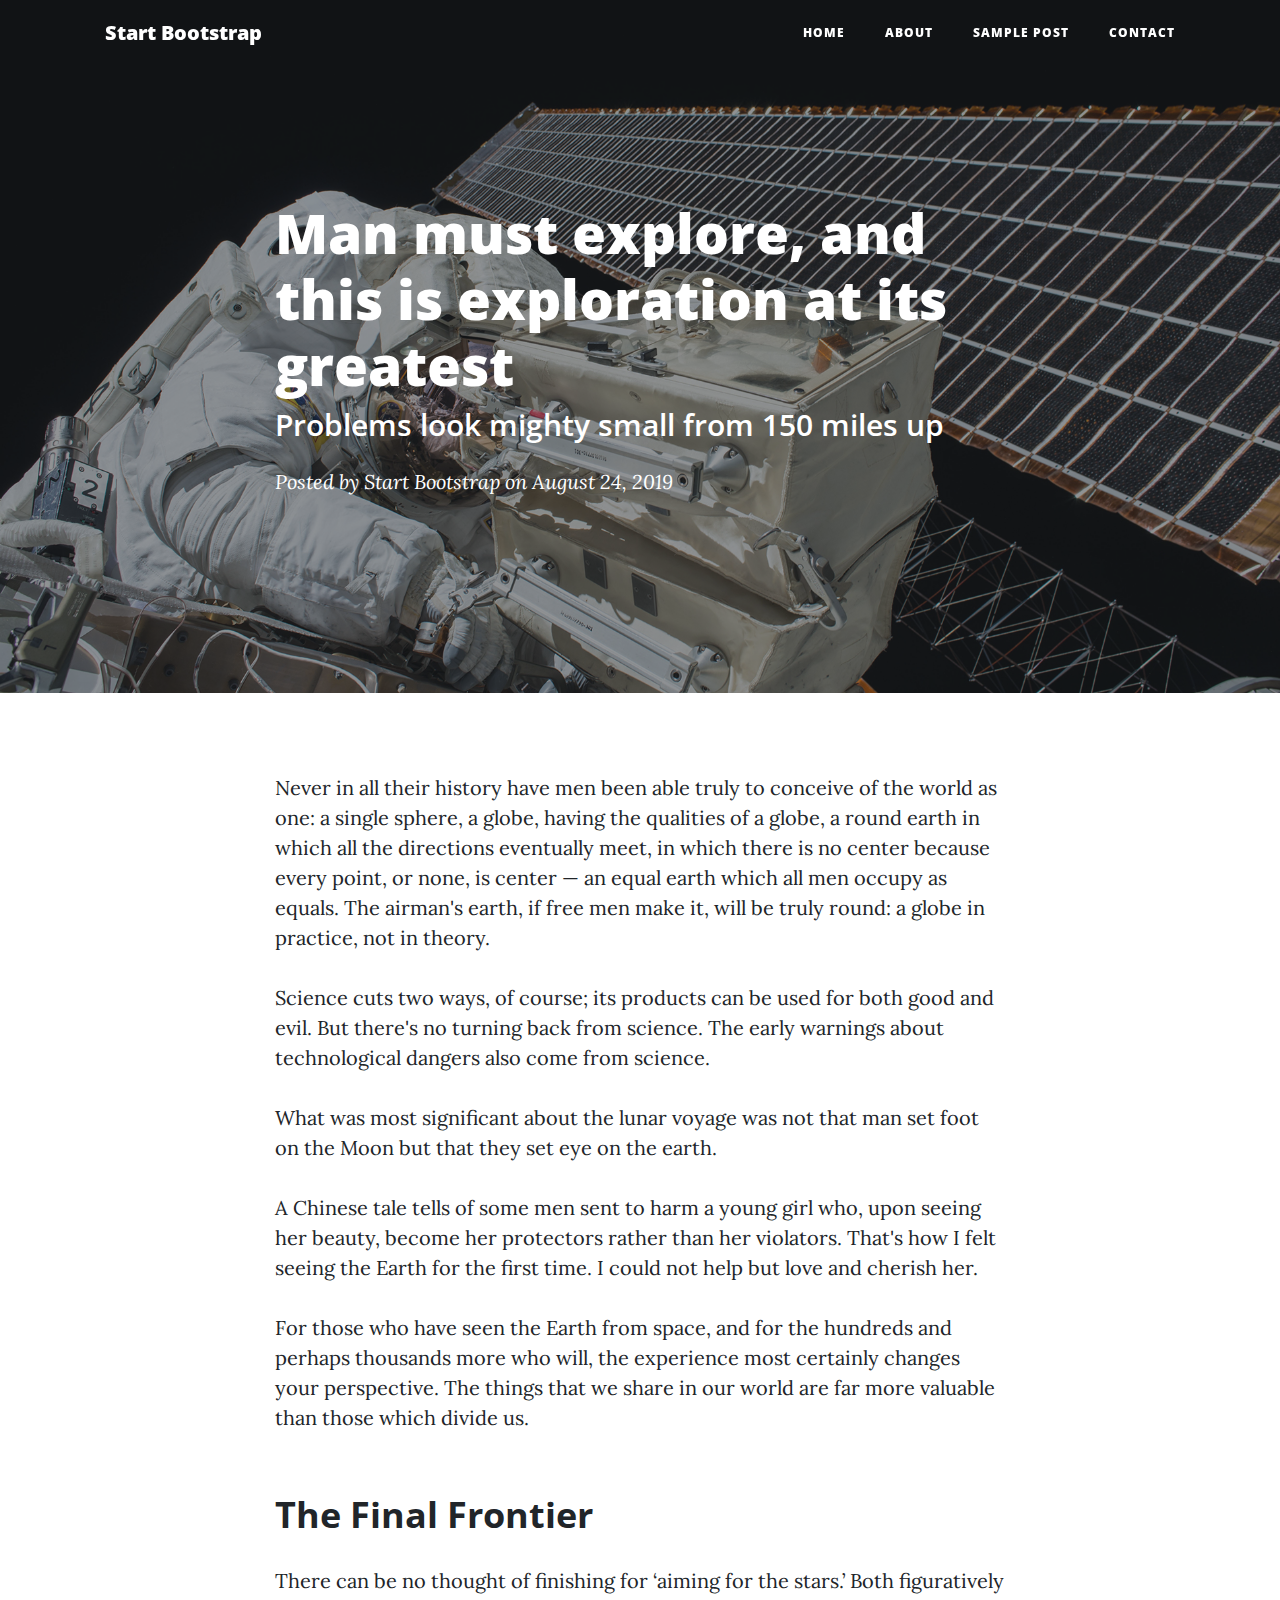
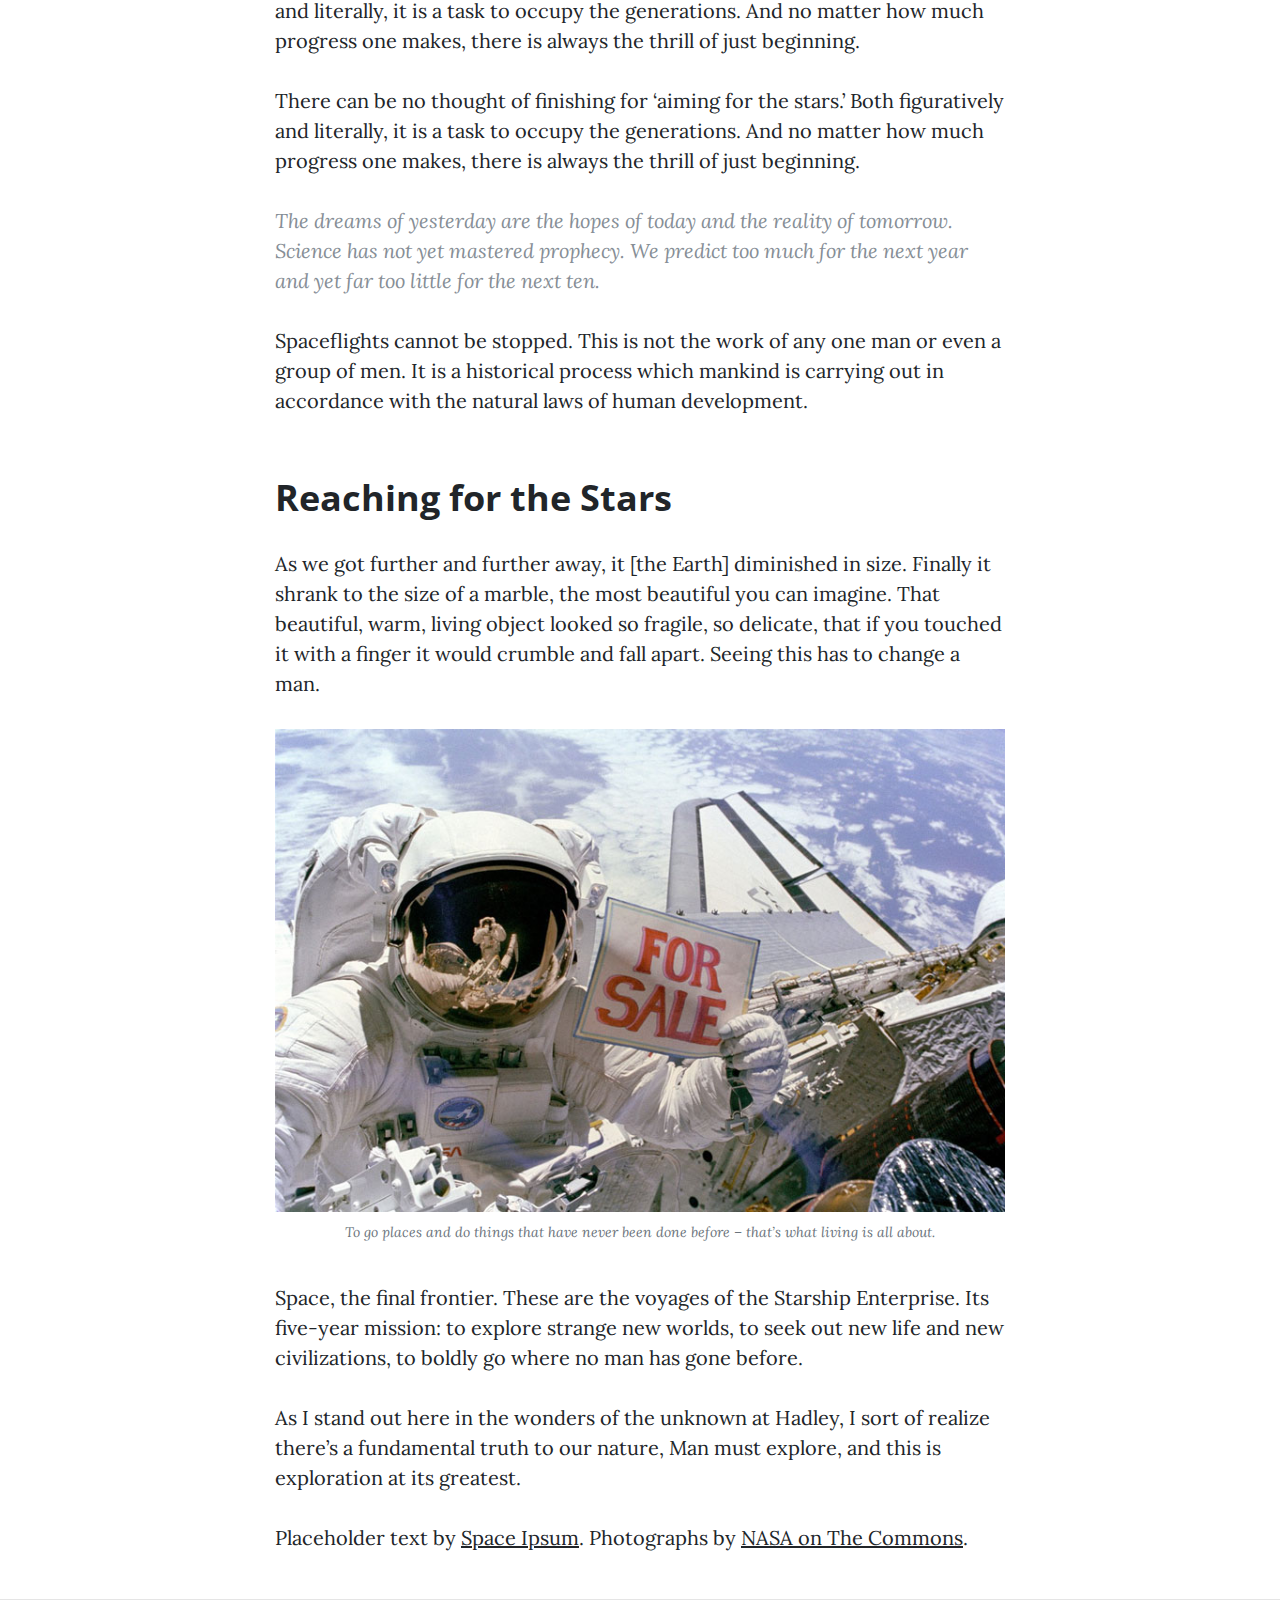
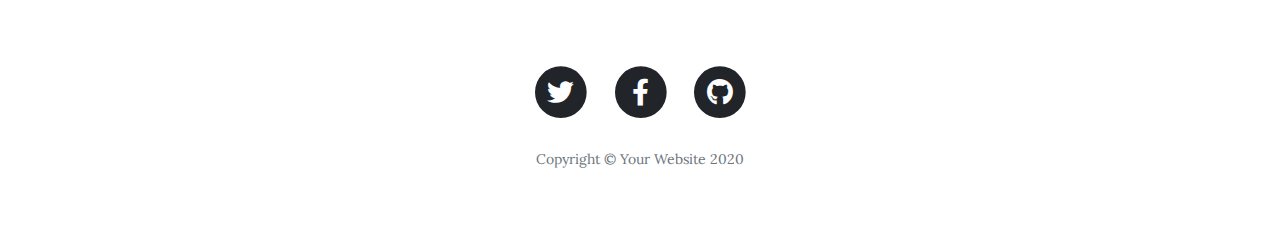
<file: copy/post.html>
<!DOCTYPE html>
<html lang="en">

<head>

  <meta charset="utf-8">
  <meta name="viewport" content="width=device-width, initial-scale=1, shrink-to-fit=no">
  <meta name="description" content="">
  <meta name="author" content="">

  <title>Clean Blog - Start Bootstrap Theme</title>

  <!-- Bootstrap core CSS -->
  <link href="vendor/bootstrap/css/bootstrap.min.css" rel="stylesheet">

  <!-- Custom fonts for this template -->
  <link href="vendor/fontawesome-free/css/all.min.css" rel="stylesheet" type="text/css">
  <link href='https://fonts.googleapis.com/css?family=Lora:400,700,400italic,700italic' rel='stylesheet' type='text/css'>
  <link href='https://fonts.googleapis.com/css?family=Open+Sans:300italic,400italic,600italic,700italic,800italic,400,300,600,700,800' rel='stylesheet' type='text/css'>

  <!-- Custom styles for this template -->
  <link href="css/clean-blog.min.css" rel="stylesheet">

</head>

<body>

  <!-- Navigation -->
  <nav class="navbar navbar-expand-lg navbar-light fixed-top" id="mainNav">
    <div class="container">
      <a class="navbar-brand" href="index.html">Start Bootstrap</a>
      <button class="navbar-toggler navbar-toggler-right" type="button" data-toggle="collapse" data-target="#navbarResponsive" aria-controls="navbarResponsive" aria-expanded="false" aria-label="Toggle navigation">
        Menu
        <i class="fas fa-bars"></i>
      </button>
      <div class="collapse navbar-collapse" id="navbarResponsive">
        <ul class="navbar-nav ml-auto">
          <li class="nav-item">
            <a class="nav-link" href="index.html">Home</a>
          </li>
          <li class="nav-item">
            <a class="nav-link" href="about.html">About</a>
          </li>
          <li class="nav-item">
            <a class="nav-link" href="post.html">Sample Post</a>
          </li>
          <li class="nav-item">
            <a class="nav-link" href="contact.html">Contact</a>
          </li>
        </ul>
      </div>
    </div>
  </nav>

  <!-- Page Header -->
  <header class="masthead" style="background-image: url('img/post-bg.jpg')">
    <div class="overlay"></div>
    <div class="container">
      <div class="row">
        <div class="col-lg-8 col-md-10 mx-auto">
          <div class="post-heading">
            <h1>Man must explore, and this is exploration at its greatest</h1>
            <h2 class="subheading">Problems look mighty small from 150 miles up</h2>
            <span class="meta">Posted by
              <a href="#">Start Bootstrap</a>
              on August 24, 2019</span>
          </div>
        </div>
      </div>
    </div>
  </header>

  <!-- Post Content -->
  <article>
    <div class="container">
      <div class="row">
        <div class="col-lg-8 col-md-10 mx-auto">
          <p>Never in all their history have men been able truly to conceive of the world as one: a single sphere, a globe, having the qualities of a globe, a round earth in which all the directions eventually meet, in which there is no center because every point, or none, is center — an equal earth which all men occupy as equals. The airman's earth, if free men make it, will be truly round: a globe in practice, not in theory.</p>

          <p>Science cuts two ways, of course; its products can be used for both good and evil. But there's no turning back from science. The early warnings about technological dangers also come from science.</p>

          <p>What was most significant about the lunar voyage was not that man set foot on the Moon but that they set eye on the earth.</p>

          <p>A Chinese tale tells of some men sent to harm a young girl who, upon seeing her beauty, become her protectors rather than her violators. That's how I felt seeing the Earth for the first time. I could not help but love and cherish her.</p>

          <p>For those who have seen the Earth from space, and for the hundreds and perhaps thousands more who will, the experience most certainly changes your perspective. The things that we share in our world are far more valuable than those which divide us.</p>

          <h2 class="section-heading">The Final Frontier</h2>

          <p>There can be no thought of finishing for ‘aiming for the stars.’ Both figuratively and literally, it is a task to occupy the generations. And no matter how much progress one makes, there is always the thrill of just beginning.</p>

          <p>There can be no thought of finishing for ‘aiming for the stars.’ Both figuratively and literally, it is a task to occupy the generations. And no matter how much progress one makes, there is always the thrill of just beginning.</p>

          <blockquote class="blockquote">The dreams of yesterday are the hopes of today and the reality of tomorrow. Science has not yet mastered prophecy. We predict too much for the next year and yet far too little for the next ten.</blockquote>

          <p>Spaceflights cannot be stopped. This is not the work of any one man or even a group of men. It is a historical process which mankind is carrying out in accordance with the natural laws of human development.</p>

          <h2 class="section-heading">Reaching for the Stars</h2>

          <p>As we got further and further away, it [the Earth] diminished in size. Finally it shrank to the size of a marble, the most beautiful you can imagine. That beautiful, warm, living object looked so fragile, so delicate, that if you touched it with a finger it would crumble and fall apart. Seeing this has to change a man.</p>

          <a href="#">
            <img class="img-fluid" src="img/post-sample-image.jpg" alt="">
          </a>
          <span class="caption text-muted">To go places and do things that have never been done before – that’s what living is all about.</span>

          <p>Space, the final frontier. These are the voyages of the Starship Enterprise. Its five-year mission: to explore strange new worlds, to seek out new life and new civilizations, to boldly go where no man has gone before.</p>

          <p>As I stand out here in the wonders of the unknown at Hadley, I sort of realize there’s a fundamental truth to our nature, Man must explore, and this is exploration at its greatest.</p>

          <p>Placeholder text by
            <a href="http://spaceipsum.com/">Space Ipsum</a>. Photographs by
            <a href="https://www.flickr.com/photos/nasacommons/">NASA on The Commons</a>.</p>
        </div>
      </div>
    </div>
  </article>

  <hr>

  <!-- Footer -->
  <footer>
    <div class="container">
      <div class="row">
        <div class="col-lg-8 col-md-10 mx-auto">
          <ul class="list-inline text-center">
            <li class="list-inline-item">
              <a href="#">
                <span class="fa-stack fa-lg">
                  <i class="fas fa-circle fa-stack-2x"></i>
                  <i class="fab fa-twitter fa-stack-1x fa-inverse"></i>
                </span>
              </a>
            </li>
            <li class="list-inline-item">
              <a href="#">
                <span class="fa-stack fa-lg">
                  <i class="fas fa-circle fa-stack-2x"></i>
                  <i class="fab fa-facebook-f fa-stack-1x fa-inverse"></i>
                </span>
              </a>
            </li>
            <li class="list-inline-item">
              <a href="#">
                <span class="fa-stack fa-lg">
                  <i class="fas fa-circle fa-stack-2x"></i>
                  <i class="fab fa-github fa-stack-1x fa-inverse"></i>
                </span>
              </a>
            </li>
          </ul>
          <p class="copyright text-muted">Copyright &copy; Your Website 2020</p>
        </div>
      </div>
    </div>
  </footer>

  <!-- Bootstrap core JavaScript -->
  <script src="vendor/jquery/jquery.min.js"></script>
  <script src="vendor/bootstrap/js/bootstrap.bundle.min.js"></script>

  <!-- Custom scripts for this template -->
  <script src="js/clean-blog.min.js"></script>

</body>

</html>
</file>
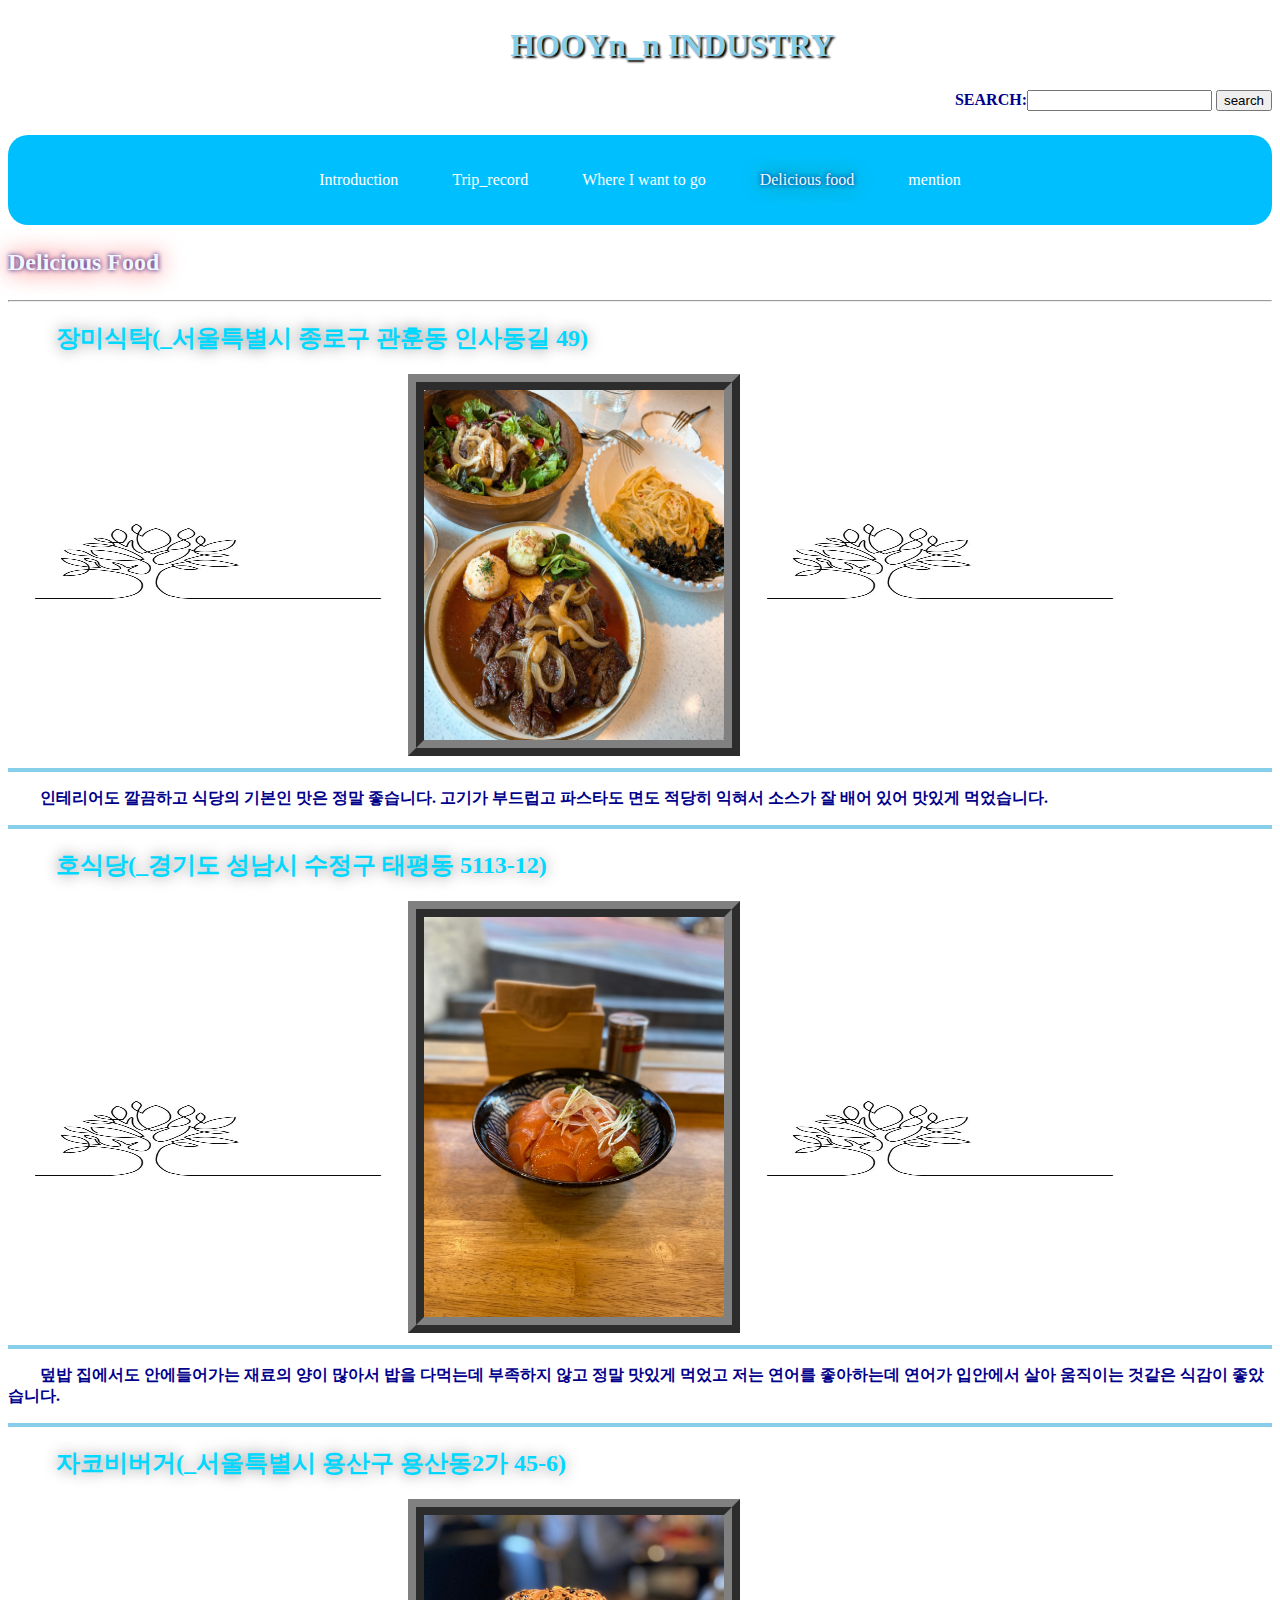
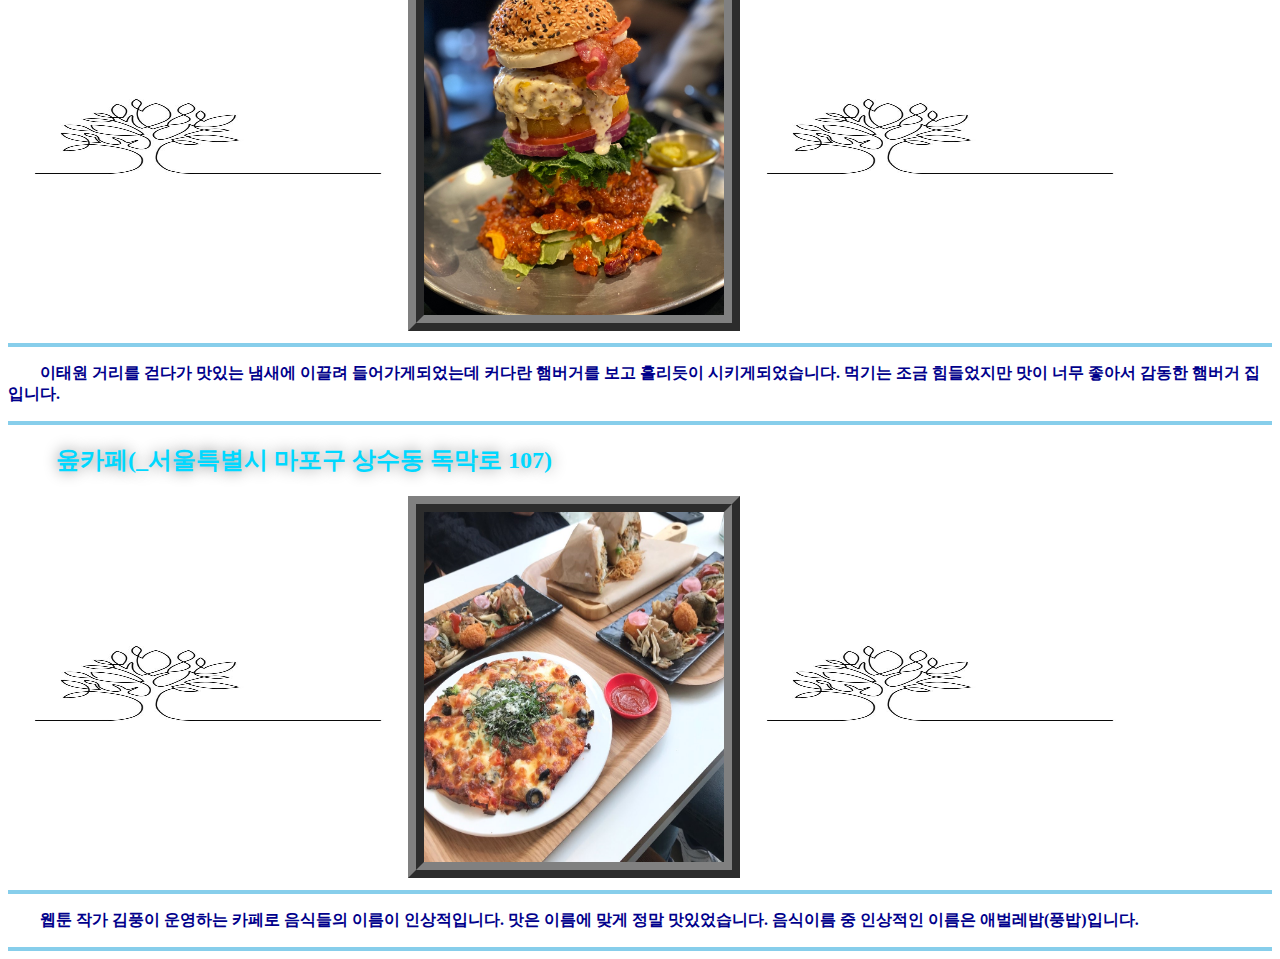
<file: HO_INDUSTRY/deliciousfood.html>
<!DOCTYPE html>
<html>
<head>
	<title>::HOOY INDUSTRY::</title>
	<style type="text/css">
		@import url(manubar.css);
		@import url(mystyle_dfood.css);
	</style>
</head>
<body>
<header>
	<h2><a href="main.html">HOOYn_n INDUSTRY</a></h2>
	<p style="text-align:right;"><label>
	SEARCH:<input type="text" value="">
	<input type="button" value="search"><p>

	</label>
	<hr>
</header>
<nav id="menubar">
	<br>
	<br>
	<ul>
		<li><a href="IntroMyself.html">Introduction</a></li>
		<li><a href="trip.html">Trip_record</a></li>
		<li><a href="tripscheduel.html">Where I want to go</a></li>
		<li class="selectmenu">Delicious food</li>
		<li><a href = "">mention</a></li>
	</ul>
	<br><br>
</nav>

	<h3>Delicious Food</h3>
	<hr>
	<h2>장미식탁(_서울특별시 종로구 관훈동 인사동길 49)</h2>
	<div><img src="line.jpg" width="400" height="100" style="position:relative; bottom:150px"><img id="deco" src="장미식탁.jpg" width="300" height="350"><img src="line.jpg" width="400" height="100" style="position:relative; bottom:150px"></div>
	<hr style="border:solid 2px skyblue; ">
	<p>인테리어도 깔끔하고 식당의 기본인 맛은 정말 좋습니다. 고기가 부드럽고 파스타도 면도 적당히 익혀서 소스가 잘 배어 있어 맛있게 먹었습니다.</p>	
	<hr style="border:solid 2px skyblue; ">

	<h2>호식당(_경기도 성남시 수정구 태평동 5113-12)</h2>
	<div><img src="line.jpg" width="400" height="100" style="position:relative; bottom:150px"><img id="deco" src="호식당.jpg" width="300" height="400"><img src="line.jpg" width="400" height="100" style="position:relative; bottom:150px"></div>
	<hr style="border:solid 2px skyblue; ">
	<p>덮밥 집에서도 안에들어가는 재료의 양이 많아서 밥을 다먹는데 부족하지 않고 정말 맛있게 먹었고 저는 연어를 좋아하는데 연어가 입안에서 살아 움직이는 것같은 식감이 좋았습니다.</p>
	<hr style="border:solid 2px skyblue; ">

	<h2>자코비버거(_서울특별시 용산구 용산동2가 45-6)</h2>
	<div><img src="line.jpg" width="400" height="100" style="position:relative; bottom:150px"><img id="deco" src="자코비버거.jpg" width="300" height="400"><img src="line.jpg" width="400" height="100" style="position:relative; bottom:150px"></div>
	<hr style="border:solid 2px skyblue; ">
	<p>이태원 거리를 걷다가 맛있는 냄새에 이끌려 들어가게되었는데 커다란 햄버거를 보고 홀리듯이 시키게되었습니다. 먹기는 조금 힘들었지만 맛이 너무 좋아서 감동한 햄버거 집입니다.</p>
	<hr style="border:solid 2px skyblue; ">

	<h2>옾카페(_서울특별시 마포구 상수동 독막로 107)</h2>
	<div><img src="line.jpg" width="400" height="100" style="position:relative; bottom:150px"><img id="deco" src="옾카페.jpg" width="300" height="350"><img src="line.jpg" width="400" height="100" style="position:relative; bottom:150px"></div>
	<hr style="border:solid 2px skyblue; ">
	<p>웹툰 작가 김풍이 운영하는 카페로 음식들의 이름이 인상적입니다. 맛은 이름에 맞게 정말 맛있었습니다. 음식이름 중 인상적인 이름은 애벌레밥(풍밥)입니다.</p>
	<hr style="border:solid 2px skyblue; ">

</html>
</file>
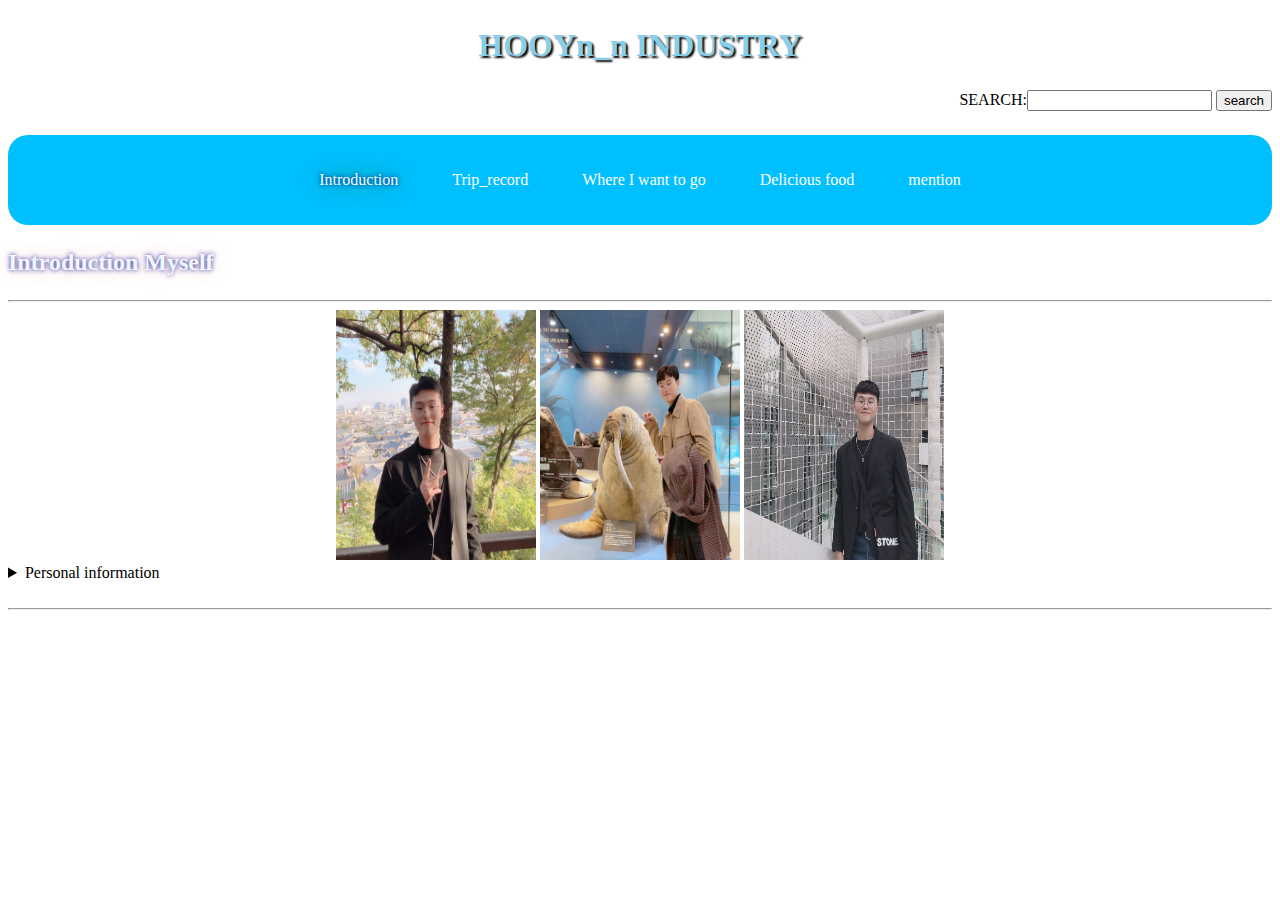
<file: HO_INDUSTRY/IntroMyself.html>
<!DOCTYPE html>
<html>
<head>
	<title>::HOOY INDUSTRY::</title>
	<style type="text/css">
		@import url(manubar.css);
		@import url(mystyle_Intro.css);
	</style>
</head>
<body>
<header>
	<h2><a href="main.html">HOOYn_n INDUSTRY</a></h2>
	<p style="text-align:right;"><label>
	SEARCH:<input type="text" value="">
	<input type="button" value="search"><p>

	</label>
	<hr>
</header>
<nav id="menubar">
	<br>
	<br>
	<ul>
		<li class="selectmenu">Introduction</li>
		<li><a href="trip.html">Trip_record</a></li>
		<li><a href="tripscheduel.html">Where I want to go</a></li>
		<li><a href = "deliciousfood.html">Delicious food</a></li>
		<li><a href = "">mention</a></li>
	</ul>
	<br><br>
</nav>
	<h3>Introduction Myself</h3>
	<hr>
	<div style="text-align: center;">
		<img src=introduce_me.JPG width="200" height="250">
		<img src=introduce_me2.JPG width="200" height="250">
		<img src=introduce_me3.JPG width="200" height="250">
	</div>

		<details>
			<summary>Personal information</summary>
		<ul>
			<li>Name : Jung Hoyun
		   <li>Age : 23
		   <li>Birth : 1998.03.11
		   <li>Hometown : Gyeonggi Gunpo
		   <li>University : Gachon University
		</ul>
		</details><br>
	<hr>
</body>
</html>
</file>
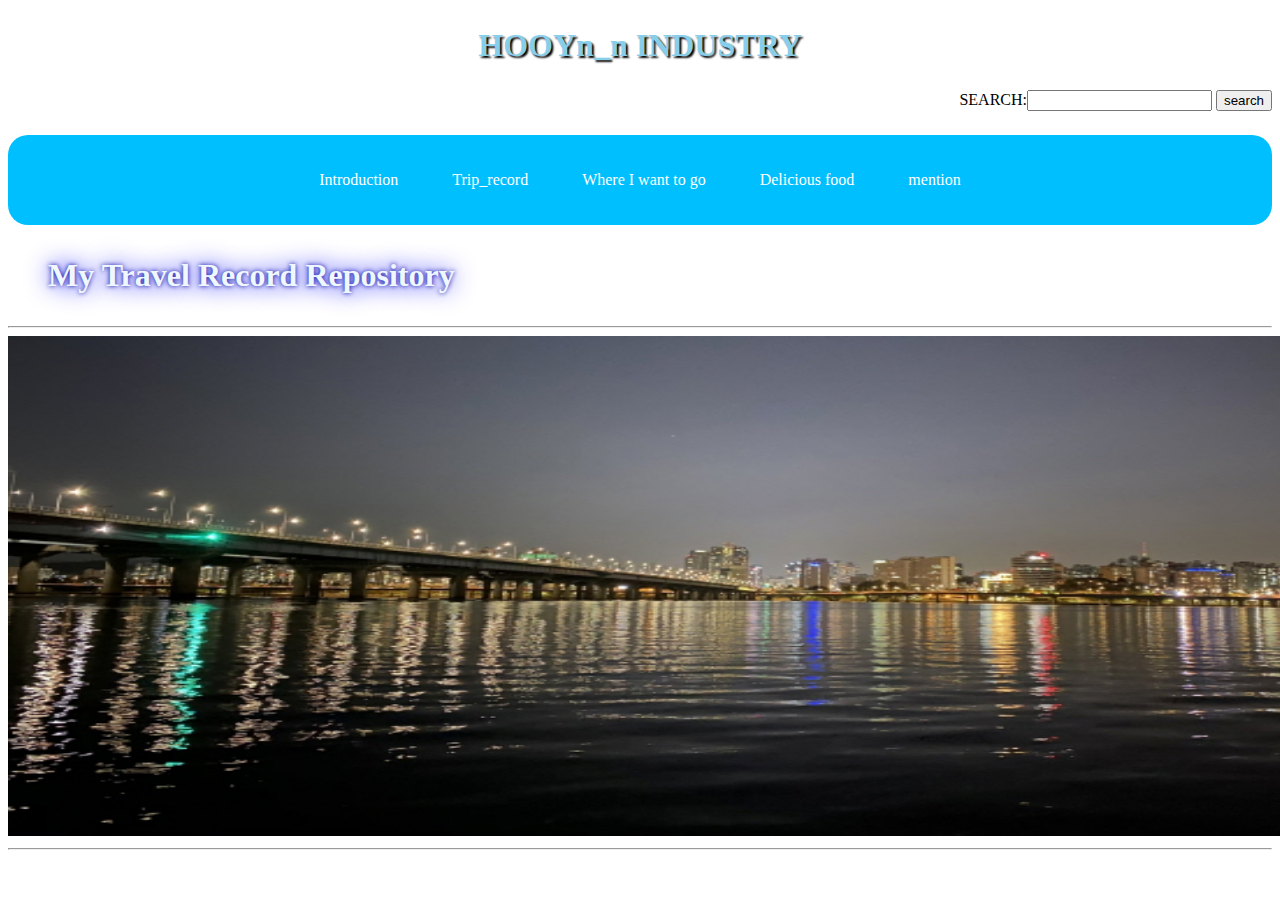
<file: HO_INDUSTRY/main.html>
<!DOCTYPE html>
<html>
<head>
	<title>::HOOY INDUSTRY::</title>
	<style type="text/css">
		@import url(manubar.css);
		@import url(mystyle.css);
	</style>
</head>

<body>
<header>
	<h2 href="main.html">HOOYn_n INDUSTRY</h2>
	<p style="text-align:right;"><label>
	SEARCH:<input type="text" value="">
	<input type="button" value="search"><p>

	</label>
	<hr>
</header>
<nav id="menubar">
	<br>
	<br>
	<ul>
		<li><a href ="IntroMyself.html">Introduction</a></li>
		<li><a href="trip.html">Trip_record</a></li>
		<li><a href="tripscheduel.html">Where I want to go</a></li>
		<li><a href="deliciousfood.html">Delicious food</a></li>
		<li><a href="">mention</a></li>
	</ul>
	<br><br>
</nav>
<article>
	<h3>&nbsp&nbsp&nbsp&nbsp My Travel Record Repository</h3>
	<hr>
	<canvas id="canvas" width="1550" height="500"></canvas><hr>

	<script type="text/javascript">
		var canvas = document.getElementById("canvas");
		var context = canvas.getContext("2d");

		var img = new Image();
		img.onload = function () {
			context.drawImage(img, 0, 0, canvas.width, canvas.height);
		}
		img.src = "hanganriver.jpg";
	</script>
</body>
</body>
</body>
</html>
</file>
<file: copy/css/clean-blog.min.css>
/*!
 * Start Bootstrap - Clean Blog v5.0.9 (https://startbootstrap.com/themes/clean-blog)
 * Copyright 2013-2020 Start Bootstrap
 * Licensed under MIT (https://github.com/StartBootstrap/startbootstrap-clean-blog/blob/master/LICENSE)
 */body{font-size:20px;color:#212529;font-family:Lora,'Times New Roman',serif}p{line-height:1.5;margin:30px 0}p a{text-decoration:underline}h1,h2,h3,h4,h5,h6{font-weight:800;font-family:'Open Sans','Helvetica Neue',Helvetica,Arial,sans-serif}a{color:#212529;transition:all .2s}a:focus,a:hover{color:#0085a1}blockquote{font-style:italic;color:#868e96}.section-heading{font-size:36px;font-weight:700;margin-top:60px}.caption{font-size:14px;font-style:italic;display:block;margin:0;padding:10px;text-align:center;border-bottom-right-radius:5px;border-bottom-left-radius:5px}::-moz-selection{color:#fff;background:#0085a1;text-shadow:none}::selection{color:#fff;background:#0085a1;text-shadow:none}img::-moz-selection{color:#fff;background:0 0}img::selection{color:#fff;background:0 0}img::-moz-selection{color:#fff;background:0 0}#mainNav{position:absolute;border-bottom:1px solid #e9ecef;background-color:#fff;font-family:'Open Sans','Helvetica Neue',Helvetica,Arial,sans-serif}#mainNav .navbar-brand{font-weight:800;color:#343a40}#mainNav .navbar-toggler{font-size:12px;font-weight:800;padding:13px;text-transform:uppercase;color:#343a40}#mainNav .navbar-nav>li.nav-item>a{font-size:12px;font-weight:800;letter-spacing:1px;text-transform:uppercase}@media only screen and (min-width:992px){#mainNav{border-bottom:1px solid transparent;background:0 0}#mainNav .navbar-brand{padding:10px 20px;color:#fff}#mainNav .navbar-brand:focus,#mainNav .navbar-brand:hover{color:rgba(255,255,255,.8)}#mainNav .navbar-nav>li.nav-item>a{padding:10px 20px;color:#fff}#mainNav .navbar-nav>li.nav-item>a:focus,#mainNav .navbar-nav>li.nav-item>a:hover{color:rgba(255,255,255,.8)}}@media only screen and (min-width:992px){#mainNav{transition:background-color .2s;transform:translate3d(0,0,0);-webkit-backface-visibility:hidden}#mainNav.is-fixed{position:fixed;top:-67px;transition:transform .2s;border-bottom:1px solid #fff;background-color:rgba(255,255,255,.9)}#mainNav.is-fixed .navbar-brand{color:#212529}#mainNav.is-fixed .navbar-brand:focus,#mainNav.is-fixed .navbar-brand:hover{color:#0085a1}#mainNav.is-fixed .navbar-nav>li.nav-item>a{color:#212529}#mainNav.is-fixed .navbar-nav>li.nav-item>a:focus,#mainNav.is-fixed .navbar-nav>li.nav-item>a:hover{color:#0085a1}#mainNav.is-visible{transform:translate3d(0,100%,0)}}header.masthead{margin-bottom:50px;background:no-repeat center center;background-color:#868e96;background-attachment:scroll;position:relative;background-size:cover}header.masthead .overlay{position:absolute;top:0;left:0;height:100%;width:100%;background-color:#212529;opacity:.5}header.masthead .page-heading,header.masthead .post-heading,header.masthead .site-heading{padding:200px 0 150px;color:#fff}@media only screen and (min-width:768px){header.masthead .page-heading,header.masthead .post-heading,header.masthead .site-heading{padding:200px 0}}header.masthead .page-heading,header.masthead .site-heading{text-align:center}header.masthead .page-heading h1,header.masthead .site-heading h1{font-size:50px;margin-top:0}header.masthead .page-heading .subheading,header.masthead .site-heading .subheading{font-size:24px;font-weight:300;line-height:1.1;display:block;margin:10px 0 0;font-family:'Open Sans','Helvetica Neue',Helvetica,Arial,sans-serif}@media only screen and (min-width:768px){header.masthead .page-heading h1,header.masthead .site-heading h1{font-size:80px}}header.masthead .post-heading h1{font-size:35px}header.masthead .post-heading .meta,header.masthead .post-heading .subheading{line-height:1.1;display:block}header.masthead .post-heading .subheading{font-size:24px;font-weight:600;margin:10px 0 30px;font-family:'Open Sans','Helvetica Neue',Helvetica,Arial,sans-serif}header.masthead .post-heading .meta{font-size:20px;font-weight:300;font-style:italic;font-family:Lora,'Times New Roman',serif}header.masthead .post-heading .meta a{color:#fff}@media only screen and (min-width:768px){header.masthead .post-heading h1{font-size:55px}header.masthead .post-heading .subheading{font-size:30px}}.post-preview>a{color:#212529}.post-preview>a:focus,.post-preview>a:hover{text-decoration:none;color:#0085a1}.post-preview>a>.post-title{font-size:30px;margin-top:30px;margin-bottom:10px}.post-preview>a>.post-subtitle{font-weight:300;margin:0 0 10px}.post-preview>.post-meta{font-size:18px;font-style:italic;margin-top:0;color:#868e96}.post-preview>.post-meta>a{text-decoration:none;color:#212529}.post-preview>.post-meta>a:focus,.post-preview>.post-meta>a:hover{text-decoration:underline;color:#0085a1}@media only screen and (min-width:768px){.post-preview>a>.post-title{font-size:36px}}.floating-label-form-group{font-size:14px;position:relative;margin-bottom:0;padding-bottom:.5em;border-bottom:1px solid #dee2e6}.floating-label-form-group input,.floating-label-form-group textarea{font-size:1.5em;position:relative;z-index:1;padding:0;resize:none;border:none;border-radius:0;background:0 0;box-shadow:none!important;font-family:Lora,'Times New Roman',serif}.floating-label-form-group input::-webkit-input-placeholder,.floating-label-form-group textarea::-webkit-input-placeholder{color:#868e96;font-family:Lora,'Times New Roman',serif}.floating-label-form-group label{font-size:.85em;line-height:1.764705882em;position:relative;z-index:0;top:2em;display:block;margin:0;transition:top .3s ease,opacity .3s ease;opacity:0}.floating-label-form-group .help-block{margin:15px 0}.floating-label-form-group-with-value label{top:0;opacity:1}.floating-label-form-group-with-focus label{color:#0085a1}form .form-group:first-child .floating-label-form-group{border-top:1px solid #dee2e6}footer{padding:50px 0 65px}footer .list-inline{margin:0;padding:0}footer .copyright{font-size:14px;margin-bottom:0;text-align:center}.btn{font-size:14px;font-weight:800;padding:15px 25px;letter-spacing:1px;text-transform:uppercase;border-radius:0;font-family:'Open Sans','Helvetica Neue',Helvetica,Arial,sans-serif}.btn-primary{background-color:#0085a1;border-color:#0085a1}.btn-primary:active,.btn-primary:focus,.btn-primary:hover{color:#fff;background-color:#00657b!important;border-color:#00657b!important}.btn-lg{font-size:16px;padding:25px 35px}
</file>
<file: modify/css/clean-blog.min.css>
/*!
 * Start Bootstrap - Clean Blog v5.0.9 (https://startbootstrap.com/themes/clean-blog)
 * Copyright 2013-2020 Start Bootstrap
 * Licensed under MIT (https://github.com/StartBootstrap/startbootstrap-clean-blog/blob/master/LICENSE)
 */body{font-size:20px;color:#212529;font-family:Lora,'Times New Roman',serif}p{line-height:1.5;margin:30px 0}p a{text-decoration:underline}h1,h2,h3,h4,h5,h6{font-weight:800;font-family:'Open Sans','Helvetica Neue',Helvetica,Arial,sans-serif}a{color:#212529;transition:all .2s}a:focus,a:hover{color:#0085a1}blockquote{font-style:italic;color:#868e96}.section-heading{font-size:36px;font-weight:700;margin-top:60px}.caption{font-size:14px;font-style:italic;display:block;margin:0;padding:10px;text-align:center;border-bottom-right-radius:5px;border-bottom-left-radius:5px}::-moz-selection{color:#fff;background:#0085a1;text-shadow:none}::selection{color:#fff;background:#0085a1;text-shadow:none}img::-moz-selection{color:#fff;background:0 0}img::selection{color:#fff;background:0 0}img::-moz-selection{color:#fff;background:0 0}#mainNav{position:absolute;border-bottom:1px solid #e9ecef;background-color:#fff;font-family:'Open Sans','Helvetica Neue',Helvetica,Arial,sans-serif}#mainNav .navbar-brand{font-weight:800;color:#343a40}#mainNav .navbar-toggler{font-size:12px;font-weight:800;padding:13px;text-transform:uppercase;color:#343a40}#mainNav .navbar-nav>li.nav-item>a{font-size:12px;font-weight:800;letter-spacing:1px;text-transform:uppercase}@media only screen and (min-width:992px){#mainNav{border-bottom:1px solid transparent;background:0 0}#mainNav .navbar-brand{padding:10px 20px;color:#fff}#mainNav .navbar-brand:focus,#mainNav .navbar-brand:hover{color:rgba(255,255,255,.8)}#mainNav .navbar-nav>li.nav-item>a{padding:10px 20px;color:#fff}#mainNav .navbar-nav>li.nav-item>a:focus,#mainNav .navbar-nav>li.nav-item>a:hover{color:rgba(255,255,255,.8)}}@media only screen and (min-width:992px){#mainNav{transition:background-color .2s;transform:translate3d(0,0,0);-webkit-backface-visibility:hidden}#mainNav.is-fixed{position:fixed;top:-67px;transition:transform .2s;border-bottom:1px solid #fff;background-color:rgba(255,255,255,.9)}#mainNav.is-fixed .navbar-brand{color:#212529}#mainNav.is-fixed .navbar-brand:focus,#mainNav.is-fixed .navbar-brand:hover{color:#0085a1}#mainNav.is-fixed .navbar-nav>li.nav-item>a{color:#212529}#mainNav.is-fixed .navbar-nav>li.nav-item>a:focus,#mainNav.is-fixed .navbar-nav>li.nav-item>a:hover{color:#0085a1}#mainNav.is-visible{transform:translate3d(0,100%,0)}}header.masthead{margin-bottom:50px;background:no-repeat center center;background-color:#868e96;background-attachment:scroll;position:relative;background-size:cover}header.masthead .overlay{position:absolute;top:0;left:0;height:100%;width:100%;background-color:#212529;opacity:.5}header.masthead .page-heading,header.masthead .post-heading,header.masthead .site-heading{padding:200px 0 150px;color:#fff}@media only screen and (min-width:768px){header.masthead .page-heading,header.masthead .post-heading,header.masthead .site-heading{padding:200px 0}}header.masthead .page-heading,header.masthead .site-heading{text-align:center}header.masthead .page-heading h1,header.masthead .site-heading h1{font-size:50px;margin-top:0}header.masthead .page-heading .subheading,header.masthead .site-heading .subheading{font-size:24px;font-weight:300;line-height:1.1;display:block;margin:10px 0 0;font-family:'Open Sans','Helvetica Neue',Helvetica,Arial,sans-serif}@media only screen and (min-width:768px){header.masthead .page-heading h1,header.masthead .site-heading h1{font-size:80px}}header.masthead .post-heading h1{font-size:35px}header.masthead .post-heading .meta,header.masthead .post-heading .subheading{line-height:1.1;display:block}header.masthead .post-heading .subheading{font-size:24px;font-weight:600;margin:10px 0 30px;font-family:'Open Sans','Helvetica Neue',Helvetica,Arial,sans-serif}header.masthead .post-heading .meta{font-size:20px;font-weight:300;font-style:italic;font-family:Lora,'Times New Roman',serif}header.masthead .post-heading .meta a{color:#fff}@media only screen and (min-width:768px){header.masthead .post-heading h1{font-size:55px}header.masthead .post-heading .subheading{font-size:30px}}.post-preview>a{color:#212529}.post-preview>a:focus,.post-preview>a:hover{text-decoration:none;color:#0085a1}.post-preview>a>.post-title{font-size:30px;margin-top:30px;margin-bottom:10px}.post-preview>a>.post-subtitle{font-weight:300;margin:0 0 10px}.post-preview>.post-meta{font-size:18px;font-style:italic;margin-top:0;color:#868e96}.post-preview>.post-meta>a{text-decoration:none;color:#212529}.post-preview>.post-meta>a:focus,.post-preview>.post-meta>a:hover{text-decoration:underline;color:#0085a1}@media only screen and (min-width:768px){.post-preview>a>.post-title{font-size:36px}}.floating-label-form-group{font-size:14px;position:relative;margin-bottom:0;padding-bottom:.5em;border-bottom:1px solid #dee2e6}.floating-label-form-group input,.floating-label-form-group textarea{font-size:1.5em;position:relative;z-index:1;padding:0;resize:none;border:none;border-radius:0;background:0 0;box-shadow:none!important;font-family:Lora,'Times New Roman',serif}.floating-label-form-group input::-webkit-input-placeholder,.floating-label-form-group textarea::-webkit-input-placeholder{color:#868e96;font-family:Lora,'Times New Roman',serif}.floating-label-form-group label{font-size:.85em;line-height:1.764705882em;position:relative;z-index:0;top:2em;display:block;margin:0;transition:top .3s ease,opacity .3s ease;opacity:0}.floating-label-form-group .help-block{margin:15px 0}.floating-label-form-group-with-value label{top:0;opacity:1}.floating-label-form-group-with-focus label{color:#0085a1}form .form-group:first-child .floating-label-form-group{border-top:1px solid #dee2e6}footer{padding:50px 0 65px}footer .list-inline{margin:0;padding:0}footer .copyright{font-size:14px;margin-bottom:0;text-align:center}.btn{font-size:14px;font-weight:800;padding:15px 25px;letter-spacing:1px;text-transform:uppercase;border-radius:0;font-family:'Open Sans','Helvetica Neue',Helvetica,Arial,sans-serif}.btn-primary{background-color:#0085a1;border-color:#0085a1}.btn-primary:active,.btn-primary:focus,.btn-primary:hover{color:#fff;background-color:#00657b!important;border-color:#00657b!important}.btn-lg{font-size:16px;padding:25px 35px}
</file>
